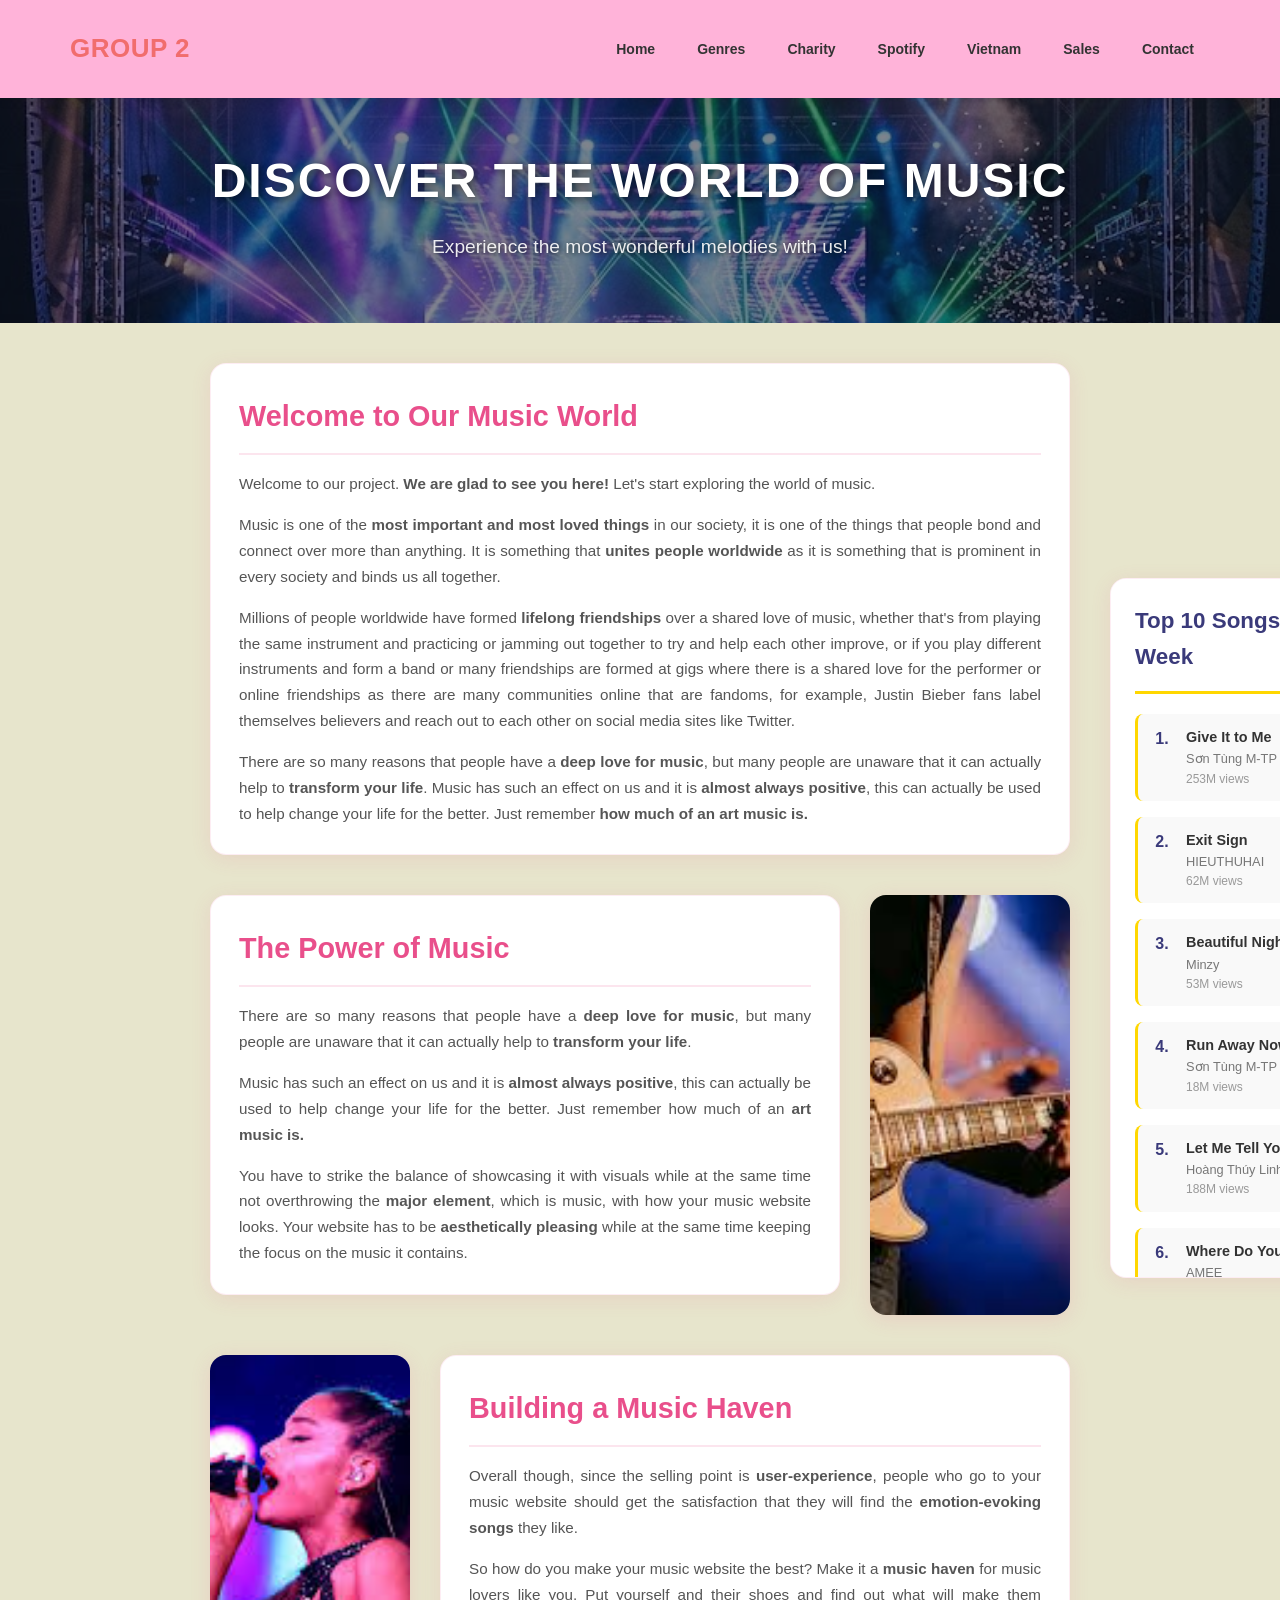
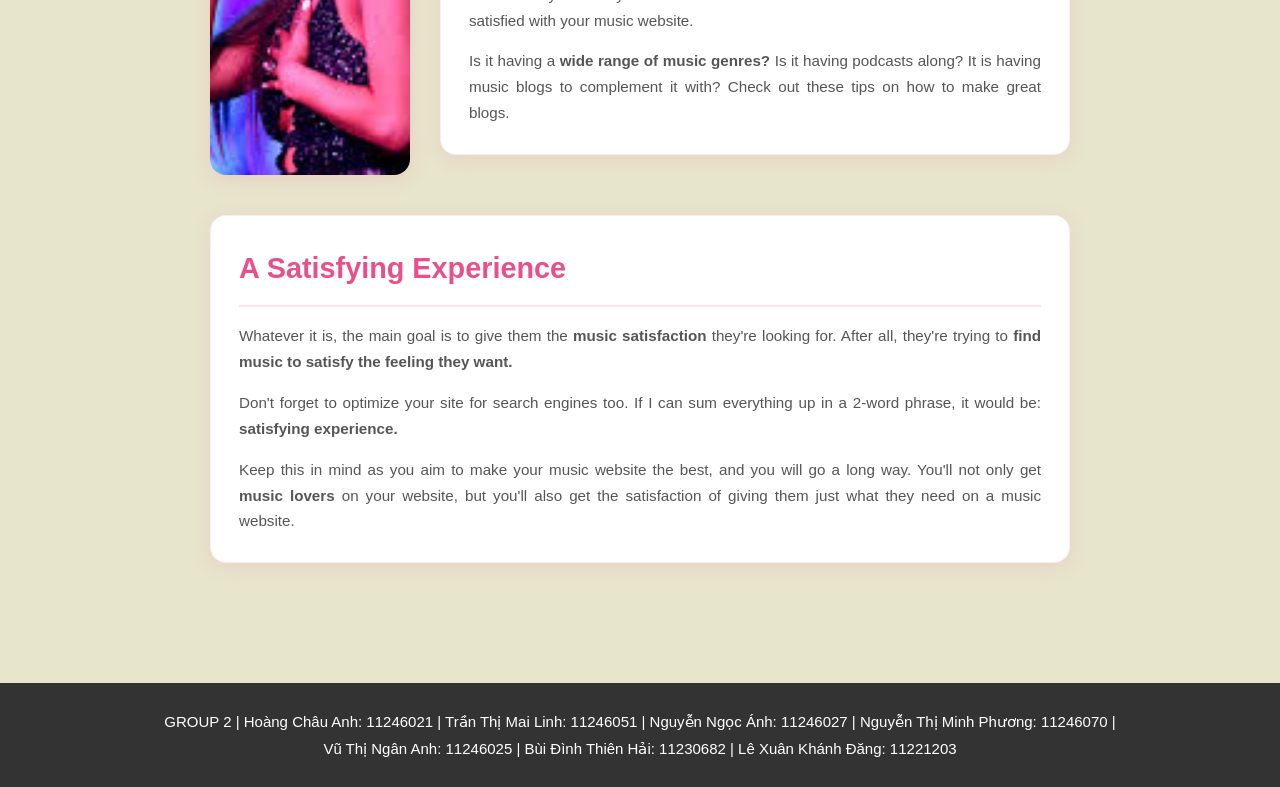
<file: index.html>
<!doctype html>
<html>
<head>
 
<title>Home</title>
<link rel="stylesheet" href="assets/css/style.css">
</head>

<body>
<header>
  <div class="header-container">
    <div class="logo">
      <h1 class="page-title">GROUP 2</h1>
    </div>
    <nav class="navbar">
      <ul>
        <li><a href="index.html">Home</a></li>
        <li><a href="pages/genres.html">Genres</a></li>
        <li><a href="pages/charityconcerts.html">Charity</a></li>
        <li><a href="pages/spotify.html">Spotify</a></li>
        <li class="dropdown">
          <a href="pages/vietnam.html">Vietnam</a>
          <ul class="dropdown-menu">
            <li><a href="pages/vietnamese/vpop.html">Vpop</a></li>
            <li><a href="pages/vietnamese/rock.html">Rock</a></li>
            <li><a href="pages/vietnamese/hiphop.html">Hiphop</a></li>
            <li><a href="pages/vietnamese/karaoke.html">Karaoke</a></li>
          </ul>
        </li>
        <li><a href="pages/sales.html">Sales</a></li>
        <li><a href="pages/contact.html">Contact</a></li>
      </ul>
    </nav>
  </div>
</header>

<main style="position: relative;">
  <!-- Hero Banner -->
  <div class="hero-banner">
    <div class="hero-content">
      <h2>DISCOVER THE WORLD OF MUSIC</h2>
      <p>Experience the most wonderful melodies with us!</p>
    </div>
  </div>

  <!-- Main Content Container -->
  <div class="home-container">
    <!-- Main Intro Box -->
    <div class="intro-box">
      <h2>Welcome to Our Music World</h2>
      <p>Welcome to our project. <strong>We are glad to see you here!</strong> Let's start exploring the world of music.</p>
      <p>Music is one of the <strong>most important and most loved things</strong> in our society, it is one of the things that people bond and connect over more than anything. It is something that <strong>unites people worldwide</strong> as it is something that is prominent in every society and binds us all together.</p>
      <p>Millions of people worldwide have formed <strong>lifelong friendships</strong> over a shared love of music, whether that's from playing the same instrument and practicing or jamming out together to try and help each other improve, or if you play different instruments and form a band or many friendships are formed at gigs where there is a shared love for the performer or online friendships as there are many communities online that are fandoms, for example, Justin Bieber fans label themselves believers and reach out to each other on social media sites like Twitter.</p>
      <p>There are so many reasons that people have a <strong>deep love for music</strong>, but many people are unaware that it can actually help to <strong>transform your life</strong>. Music has such an effect on us and it is <strong>almost always positive</strong>, this can actually be used to help change your life for the better. Just remember <strong>how much of an art music is.</strong></p>
    </div>
  </div>

  <!-- Top 10 Songs Sidebar -->
  <aside class="songs-sidebar">
    <div class="songs-section">
      <h3>Top 10 Songs This Week</h3>
      <div class="songs-list">
        <div class="song-item">
          <span class="song-rank">1.</span>
          <div class="song-info">
            <div class="song-title">Give It to Me</div>
            <div class="song-artist">Sơn Tùng M-TP</div>
            <div class="song-views">253M views</div>
          </div>
        </div>
        <div class="song-item">
          <span class="song-rank">2.</span>
          <div class="song-info">
            <div class="song-title">Exit Sign</div>
            <div class="song-artist">HIEUTHUHAI</div>
            <div class="song-views">62M views</div>
          </div>
        </div>
        <div class="song-item">
          <span class="song-rank">3.</span>
          <div class="song-info">
            <div class="song-title">Beautiful Nights</div>
            <div class="song-artist">Minzy</div>
            <div class="song-views">53M views</div>
          </div>
        </div>
        <div class="song-item">
          <span class="song-rank">4.</span>
          <div class="song-info">
            <div class="song-title">Run Away Now</div>
            <div class="song-artist">Sơn Tùng M-TP</div>
            <div class="song-views">18M views</div>
          </div>
        </div>
        <div class="song-item">
          <span class="song-rank">5.</span>
          <div class="song-info">
            <div class="song-title">Let Me Tell You Something</div>
            <div class="song-artist">Hoàng Thúy Linh</div>
            <div class="song-views">188M views</div>
          </div>
        </div>
        <div class="song-item">
          <span class="song-rank">6.</span>
          <div class="song-info">
            <div class="song-title">Where Do You Live</div>
            <div class="song-artist">AMEE</div>
            <div class="song-views">140M views</div>
          </div>
        </div>
        <div class="song-item">
          <span class="song-rank">7.</span>
          <div class="song-info">
            <div class="song-title">Hide and Seek</div>
            <div class="song-artist">Đen Vâu</div>
            <div class="song-views">73M views</div>
          </div>
        </div>
        <div class="song-item">
          <span class="song-rank">8.</span>
          <div class="song-info">
            <div class="song-title">Standing Here, My Heart Hurts</div>
            <div class="song-artist">Sơn Tùng M-TP</div>
            <div class="song-views">13M views</div>
          </div>
        </div>
        <div class="song-item">
          <span class="song-rank">9.</span>
          <div class="song-info">
            <div class="song-title">Love Tastes Like Coffee</div>
            <div class="song-artist">Ngot</div>
            <div class="song-views">54M views</div>
          </div>
        </div>
        <div class="song-item">
          <span class="song-rank">10.</span>
          <div class="song-info">
            <div class="song-title">Quietly by Your Side</div>
            <div class="song-artist">Sơn Tùng M-TP</div>
            <div class="song-views">155M views</div>
          </div>
        </div>
      </div>
    </div>
  </aside>

  <!-- Content Sections -->
  <div class="home-container">
    <div class="content-section">
      <div class="intro-box">
        <h2>The Power of Music</h2>
        <p>There are so many reasons that people have a <strong>deep love for music</strong>, but many people are unaware that it can actually help to <strong>transform your life</strong>.</p>
        <p>Music has such an effect on us and it is <strong>almost always positive</strong>, this can actually be used to help change your life for the better. Just remember how much of an <strong>art music is.</strong></p>
        <p>You have to strike the balance of showcasing it with visuals while at the same time not overthrowing the <strong>major element</strong>, which is music, with how your music website looks. Your website has to be <strong>aesthetically pleasing</strong> while at the same time keeping the focus on the music it contains.</p>
      </div>
      <img src="../assets/images/rock music.jpg" alt="The Power of Music" class="content-image">
    </div>

    <div class="content-section">
      <img src="../assets/images/pop music.jpg" alt="Building a Music Haven" class="content-image">
      <div class="intro-box">
        <h2>Building a Music Haven</h2>
        <p>Overall though, since the selling point is <strong>user-experience</strong>, people who go to your music website should get the satisfaction that they will find the <strong>emotion-evoking songs</strong> they like.</p>
        <p>So how do you make your music website the best? Make it a <strong>music haven</strong> for music lovers like you. Put yourself and their shoes and find out what will make them satisfied with your music website.</p>
        <p>Is it having a <strong>wide range of music genres?</strong> Is it having podcasts along? It is having music blogs to complement it with? Check out these tips on how to make great blogs.</p>
      </div>
    </div>

    <div class="intro-box">
      <h2>A Satisfying Experience</h2>
      <p>Whatever it is, the main goal is to give them the <strong>music satisfaction</strong> they're looking for. After all, they're trying to <strong>find music to satisfy the feeling they want.</strong></p>
      <p>Don't forget to optimize your site for search engines too. If I can sum everything up in a 2-word phrase, it would be: <strong>satisfying experience.</strong></p>
      <p>Keep this in mind as you aim to make your music website the best, and you will go a long way. You'll not only get <strong>music lovers</strong> on your website, but you'll also get the satisfaction of giving them just what they need on a music website.</p>
    </div>
  </div>
</main>

<footer>
    <p>GROUP 2 | Hoàng Châu Anh: 11246021 | Trần Thị Mai Linh: 11246051 | Nguyễn Ngọc Ánh: 11246027 | Nguyễn Thị Minh Phương: 11246070 | <br> Vũ Thị Ngân Anh: 11246025 | Bùi Đình Thiên Hải: 11230682 | Lê Xuân Khánh Đăng: 11221203</p>
</footer>

</body>
</html>
</file>
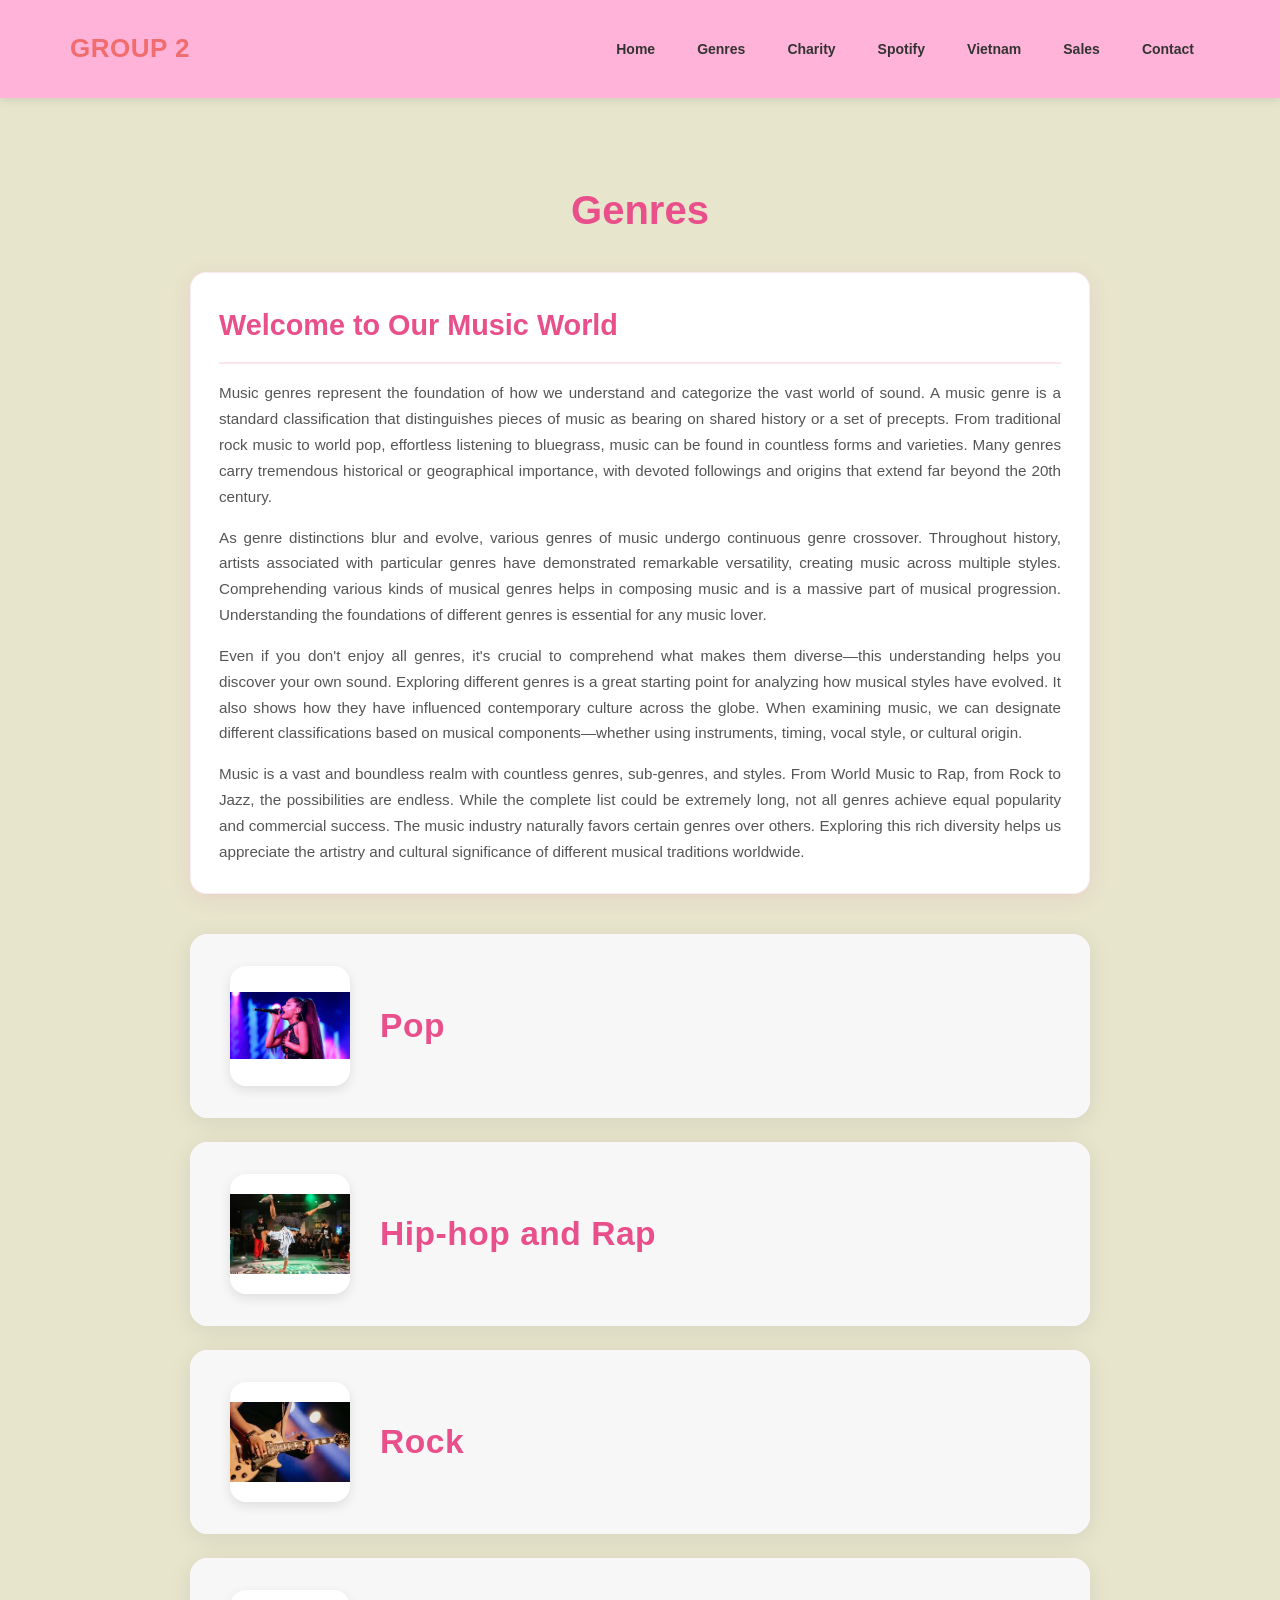
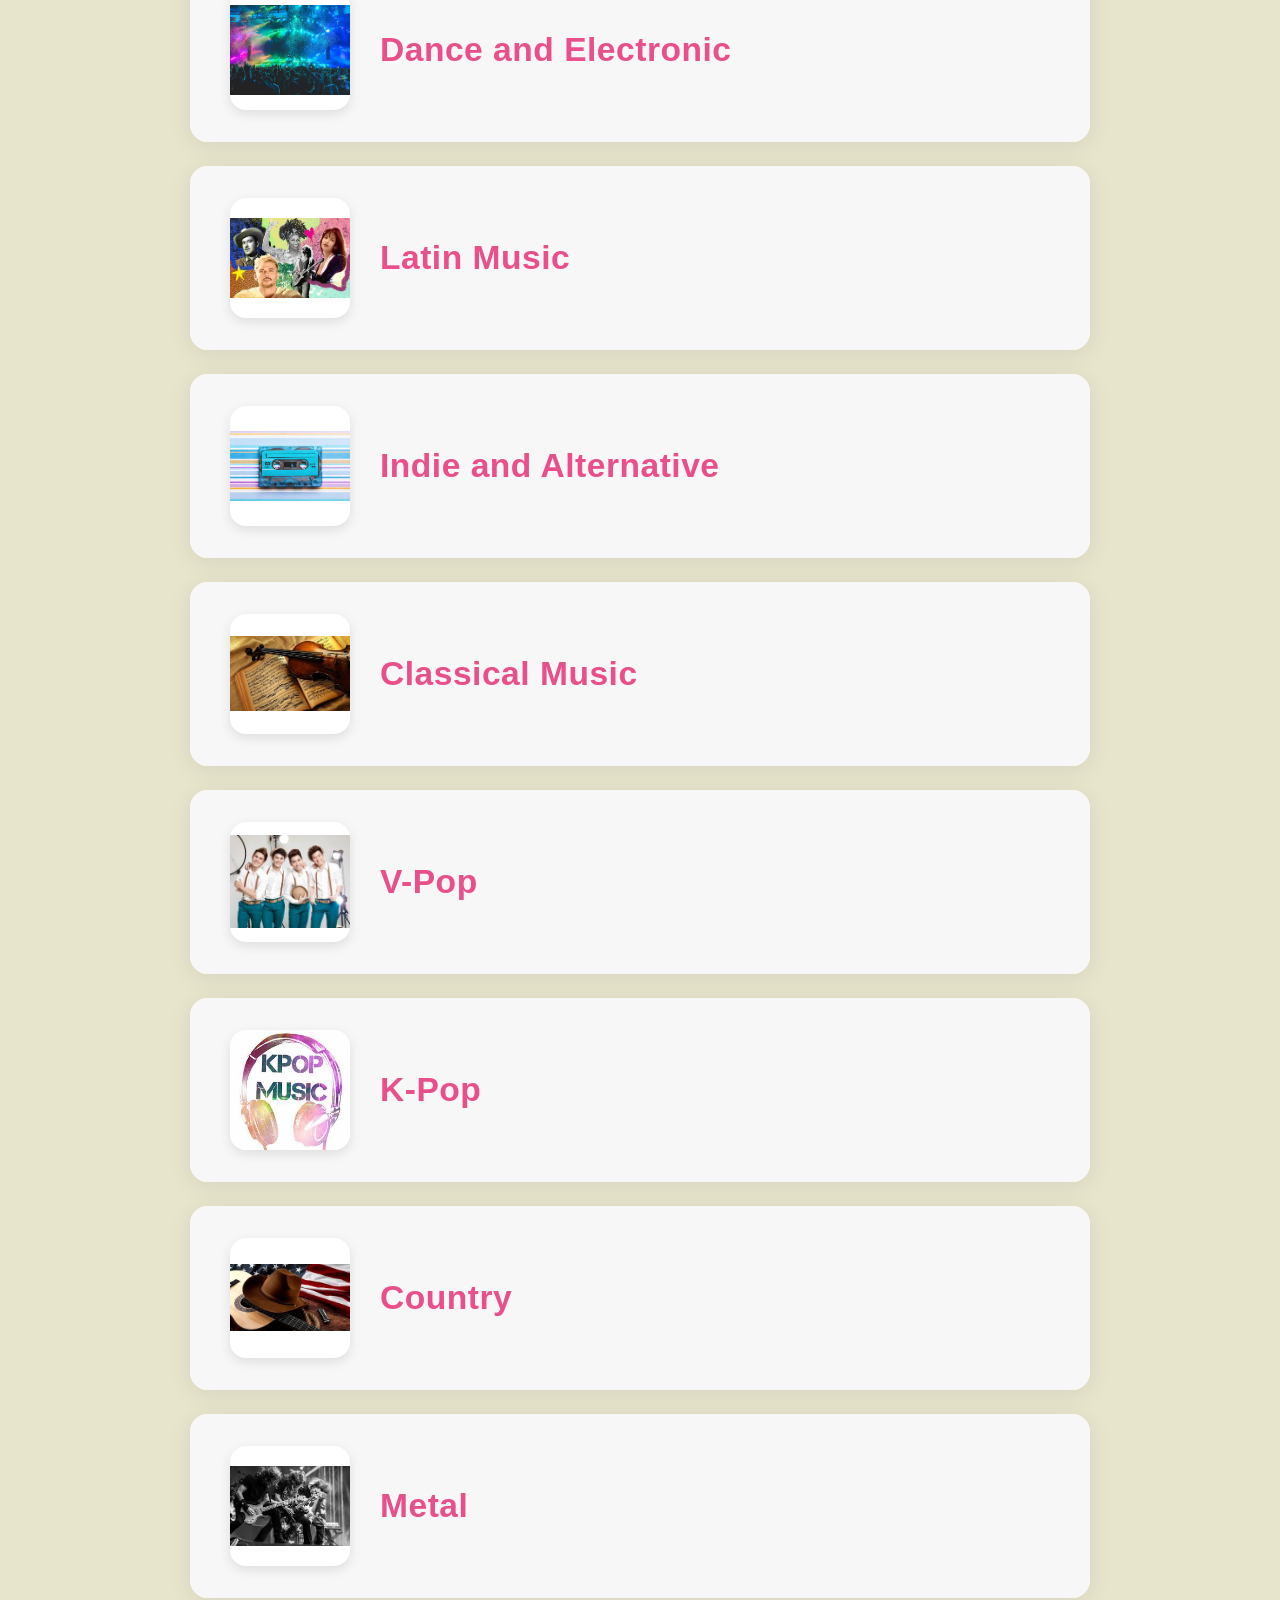
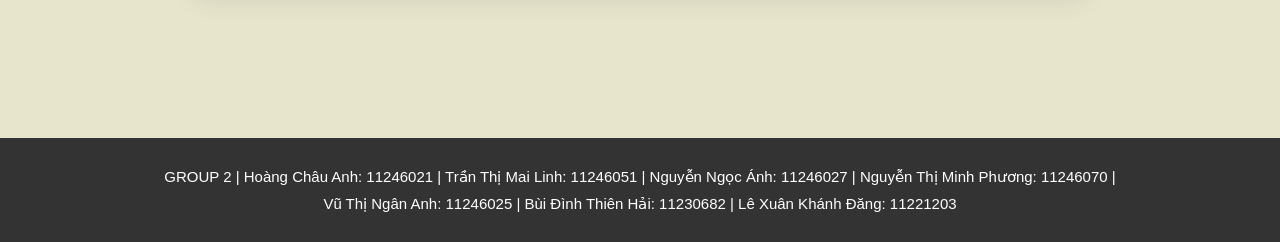
<file: pages/genres.html>
<!doctype html>
<html>
<head>
<title>Genres</title>
<link rel="stylesheet" href="../assets/css/style.css">
</head>

<body>
<header>
  <div class="header-container">
    <div class="logo">
      <h1 class="page-title">GROUP 2</h1>
    </div>
    <nav class="navbar">
      <ul>
        <li><a href="../index.html">Home</a></li>
        <li><a href="genres.html">Genres</a></li>
        <li><a href="charityconcerts.html">Charity</a></li>
        <li><a href="spotify.html">Spotify</a></li>
        <li class="dropdown">
          <a href="vietnam.html">Vietnam</a>
          <ul class="dropdown-menu">
            <li><a href="vietnamese/vpop.html">Vpop</a></li>
            <li><a href="vietnamese/rock.html">Rock</a></li>
            <li><a href="vietnamese/hiphop.html">Hiphop</a></li>
            <li><a href="vietnamese/karaoke.html">Karaoke</a></li>
          </ul>
        </li>
        <li><a href="sales.html">Sales</a></li>
        <li><a href="contact.html">Contact</a></li>
      </ul>
    </nav>
  </div>
</header>


<main>
<h1 class="page-heading">Genres</h1>
<div class="intro-box">
<h2>Welcome to Our Music World</h2>
<p>Music genres represent the foundation of how we understand and categorize the vast world of sound. A music genre is a standard classification that distinguishes pieces of music as bearing on shared history or a set of precepts. From traditional rock music to world pop, effortless listening to bluegrass, music can be found in countless forms and varieties. Many genres carry tremendous historical or geographical importance, with devoted followings and origins that extend far beyond the 20th century.</p>
<p>As genre distinctions blur and evolve, various genres of music undergo continuous genre crossover. Throughout history, artists associated with particular genres have demonstrated remarkable versatility, creating music across multiple styles. Comprehending various kinds of musical genres helps in composing music and is a massive part of musical progression. Understanding the foundations of different genres is essential for any music lover.</p>
<p>Even if you don't enjoy all genres, it's crucial to comprehend what makes them diverse—this understanding helps you discover your own sound. Exploring different genres is a great starting point for analyzing how musical styles have evolved. It also shows how they have influenced contemporary culture across the globe. When examining music, we can designate different classifications based on musical components—whether using instruments, timing, vocal style, or cultural origin.</p>
<p>Music is a vast and boundless realm with countless genres, sub-genres, and styles. From World Music to Rap, from Rock to Jazz, the possibilities are endless. While the complete list could be extremely long, not all genres achieve equal popularity and commercial success. The music industry naturally favors certain genres over others. Exploring this rich diversity helps us appreciate the artistry and cultural significance of different musical traditions worldwide.</p>
</div>
<div class="genres-accordion">
  <!-- 1. Pop -->
  <div class="genre-box">
    <div class="genre-header">
      <img src="../assets/images/pop music.jpg" alt="Pop Icon" class="genre-icon">
      <span class="genre-title">Pop</span>
    </div>
    <div class="genre-content">
      <p>As the label itself indicates, pop music is surely the most popular genre in the music market. It is a bit tricky, however, to clearly define what pop music is, as it has evolved so much through time.</p>
      <p>We could say that any genre gaining massive popularity becomes pop music. As an example, The Beatles were pop, although, from a genre point of view, they produced mainly soft rock tracks. Throughout the Eighties, pop music evolved towards more electronic sounds, with artists and songs bridging the gap between the classic rock form (deriving from the Blues) and modern approaches to music that led us directly to the digital era.<br>Nowadays, pop music takes much of its sounds and musical language from the world of hip-hop, with its sub-genres of trap and rap being extremely popular. Electronic and dance elements are still very present in the mainstream, with other influences, such as Latin sounds, often joining in to create a diverse and eclectic approach.</p>
    </div>
  </div>
  <!-- 2. Hip-hop and Rap -->
  <div class="genre-box">
    <div class="genre-header">
      <img src="../assets/images/hip hop.jpg" alt="Hip-hop Icon" class="genre-icon">
      <span class="genre-title">Hip-hop and Rap</span>
    </div>
    <div class="genre-content">
      <p>These two genres, originating in the Eighties but with some ancient roots planted in the Blues and the Gospel too, presented an incredible evolution that made them a sort of standard for the mainstream.<br>The encounter between spoken words and electronic sounds made music doable without the traditional tools, like a good singing voice or the ability to play an instrument. Through sharp rhymes and rough sounds, the first rappers narrated the harshness of life in the ghetto, while right now, their descendants are experiencing some great success.<br>Many hip-hop sub-genres, such as rap and trap, are now filling the charts and influencing many other popular genres. The trends evolve at a very rapid pace, thanks to social media and the internet.</p>
    </div>
  </div>
  <!-- 3. Rock -->
  <div class="genre-box">
    <div class="genre-header">
      <img src="../assets/images/rock music.jpg" alt="Rock Icon" class="genre-icon">
      <span class="genre-title">Rock</span>
    </div>
    <div class="genre-content"><p>We could probably write a whole encyclopedia about rock music and its numerous sub-genres. For the sake of this article, let's just stick to the basics.<br>Rock evolved directly from the Blues, and it became popular in the Fifties, first in the United States and then in Great Britain. From London, it slowly but steadily spread all over Europe, where it became the perfect soundtrack to the ideological turmoil of the Sixties.<br>From the rough and bluesy rock n' roll, the genre evolved into more complex styles, such as progressive rock. On the other side of the spectrum, it regained its simple and raspy approach towards the end of the Seventies, with the Punk movement.<br>In recent years, Rock music is not as popular as it used to be. With other genres innovating and taking over the electronic and the digital tools available, rock n'roll has lost its rebellious input, losing spot after spot in the charts.<br>Over time, however, Rock became popular all over the world, especially in the States and in Europe, a bit like the two genres analyzed in the previous paragraphs.</p>
    </div>
  </div>
  <!-- 4. Dance and Electronic -->
  <div class="genre-box">
    <div class="genre-header">
      <img src="../assets/images/electronic music.jpg" alt="Electronic Icon" class="genre-icon">
      <span class="genre-title">Dance and Electronic</span>
    </div>
    <div class="genre-content">
      <p>The rise of computers and digital technology allowed producers to explore new ways to make music. We no longer need a musical instrument to write or produce a song. We just need a computer.<br>This is how electronic music rose to fame throughout the Eighties and the Nineties, with some precedents in the Seventies, when orchestras, however, were still very popular in dance halls.</p>
    </div>
  </div>
  <!-- 5. Latin Music -->
  <div class="genre-box">
    <div class="genre-header">
      <img src="../assets/images/latin music.jpg" alt="Latin Icon" class="genre-icon">
      <span class="genre-title">Latin Music</span>
    </div>
    <div class="genre-content">
      <p>While Latin music was considered a niche genre up until the Seventies, it gained more and more popularity throughout the last forty years, especially because of Latin summery hits filling the charts all over the world.<br>The realm of Latin music is wide, as it spans from the modern Reggaeton to more traditional Samba or other classic dance styles.<br>Overall, this genre became so popular that many elements of it, especially from a rhythmical point of view, are now a recurrent part of many mainstream productions we could consider Pop.</p>
    </div>
  </div>
  <!-- 6. Indie and Alternative -->
  <div class="genre-box">
    <div class="genre-header">
      <img src="../assets/images/indie music.jpg" alt="Indie Icon" class="genre-icon">
      <span class="genre-title">Indie and Alternative</span>
    </div>
    <div class="genre-content">
      <p>The label Indie has evolved a lot throughout the last three decades. Once indicating the D.I.Y. bands deriving directly from the Punk wave, it now applies to glamorous singers and songwriters or bands who are very far from the D.I.Y. approach of their predecessors.<br>Nevertheless, Alternative Rock is still a reality, especially in the underground scene.<br>While it has never been a chart-filling genre, Alternative Rock and Indie bands rose to fame throughout the Nineties, becoming another great option for anyone who didn't relate to the glamour of mainstream music.<br>Many popular rock sub-genres, such as Grunge, belong to this wide category.</p>
    </div>
  </div>
  <!-- 7. Classical Music -->
  <div class="genre-box">
    <div class="genre-header">
      <img src="../assets/images/classical music.jpg" alt="Classical Icon" class="genre-icon">
      <span class="genre-title">Classical Music</span>
    </div>
    <div class="genre-content">
      <p>There's no doubt: classical music is still a huge part of our culture. While orchestras may not sound so mainstream, people all over the world and of any age still listen to symphonies, operas, and concertos.<br>While the older compositions seem to be also the most popular ones, many young composers tirelessly work to contribute to the creation of the classical musical forms we all enjoy and admire.</p>
    </div>
  </div>
  <!-- 8. V-Pop -->
  <div class="genre-box">
    <div class="genre-header">
      <img src="../assets/images/vpop music.jpg" alt="V-Pop Icon" class="genre-icon">
      <span class="genre-title">V-Pop</span>
    </div>
    <div class="genre-content">
      <p>V-pop, an abbreviation for Vietnamese popular music, is a music genre covering Vietnamese pop music from the 1990s to the present day.<br>Cultural origins: Inspired by Pop music in North Vietnam (1980s–present) at Hanoi and Haiphong, South Vietnam (1950s-1970s) at Saigon<br>Stylistic origins: Traditional Vietnamese; Rhythm and Blues; Hip hop; EDM; Rock music; Pop music; Ballad music<br>Typical instruments: Vocals; drum kit; drum machine; flute; Đàn tranh; guitar; bass; keyboards; violin; saxophone; percussion</p>
    </div>
  </div>
  <!-- 9. K-Pop -->
  <div class="genre-box">
    <div class="genre-header">
      <img src="../assets/images/kpop music.jpg" alt="K-Pop Icon" class="genre-icon">
      <span class="genre-title">K-Pop</span>
    </div>
    <div class="genre-content">
      <p>Once available only in Korea, K-Pop is now extremely popular in the United States and in some European countries too.<br>K-Pop is the term used to label a pop sub-genre, sung in the Korean language, and portrayed as fun, glamorous vivid, teen-oriented, and very colorful.<br>K-Pop stars are among the most followed and venerated on social media.</p>
    </div>
  </div>
  <!-- 10. Country -->
  <div class="genre-box">
    <div class="genre-header">
      <img src="../assets/images/country music.jpg" alt="Country Icon" class="genre-icon">
      <span class="genre-title">Country</span>
    </div>
    <div class="genre-content">
      <p>Loved by Americans and also praised in Europe, this genre keeps evolving through time, adding elements of more popular styles to its repertoire but strongly keeping its identity.<br>Acoustic guitars, banjos, beautiful voices are still a huge part of the game, although many Country artists now add flavors taken from the rock and the pop worlds too.</p>
    </div>
  </div>
  <!-- 11. Metal -->
  <div class="genre-box">
    <div class="genre-header">
      <img src="../assets/images/metal music.jpg" alt="Metal Icon" class="genre-icon">
      <span class="genre-title">Metal</span>
    </div>
    <div class="genre-content">
      <p>Last but not least, Metal is a Rock sub-genre that gained so much popularity it basically detached from it.<br>With loud distorted guitars, fast drum fills, often accompanying scary or creepy images, Metal became the perfect genre for anyone who wanted to rebel against conformism and taste something truly different.<br>Like many other genres, it recently evolved towards more electronic sounds, often resulting in interesting sub-genres mixing rock and hardcore electronic approaches.</p>
    </div>
  </div>
</div>
</main>


<footer>
    <p>GROUP 2 | Hoàng Châu Anh: 11246021 | Trần Thị Mai Linh: 11246051 | Nguyễn Ngọc Ánh: 11246027 | Nguyễn Thị Minh Phương: 11246070 | <br> Vũ Thị Ngân Anh: 11246025 | Bùi Đình Thiên Hải: 11230682 | Lê Xuân Khánh Đăng: 11221203</p>
</footer>

<script src="../assets/js/genres.js"></script>
</body>
</html>
</file>
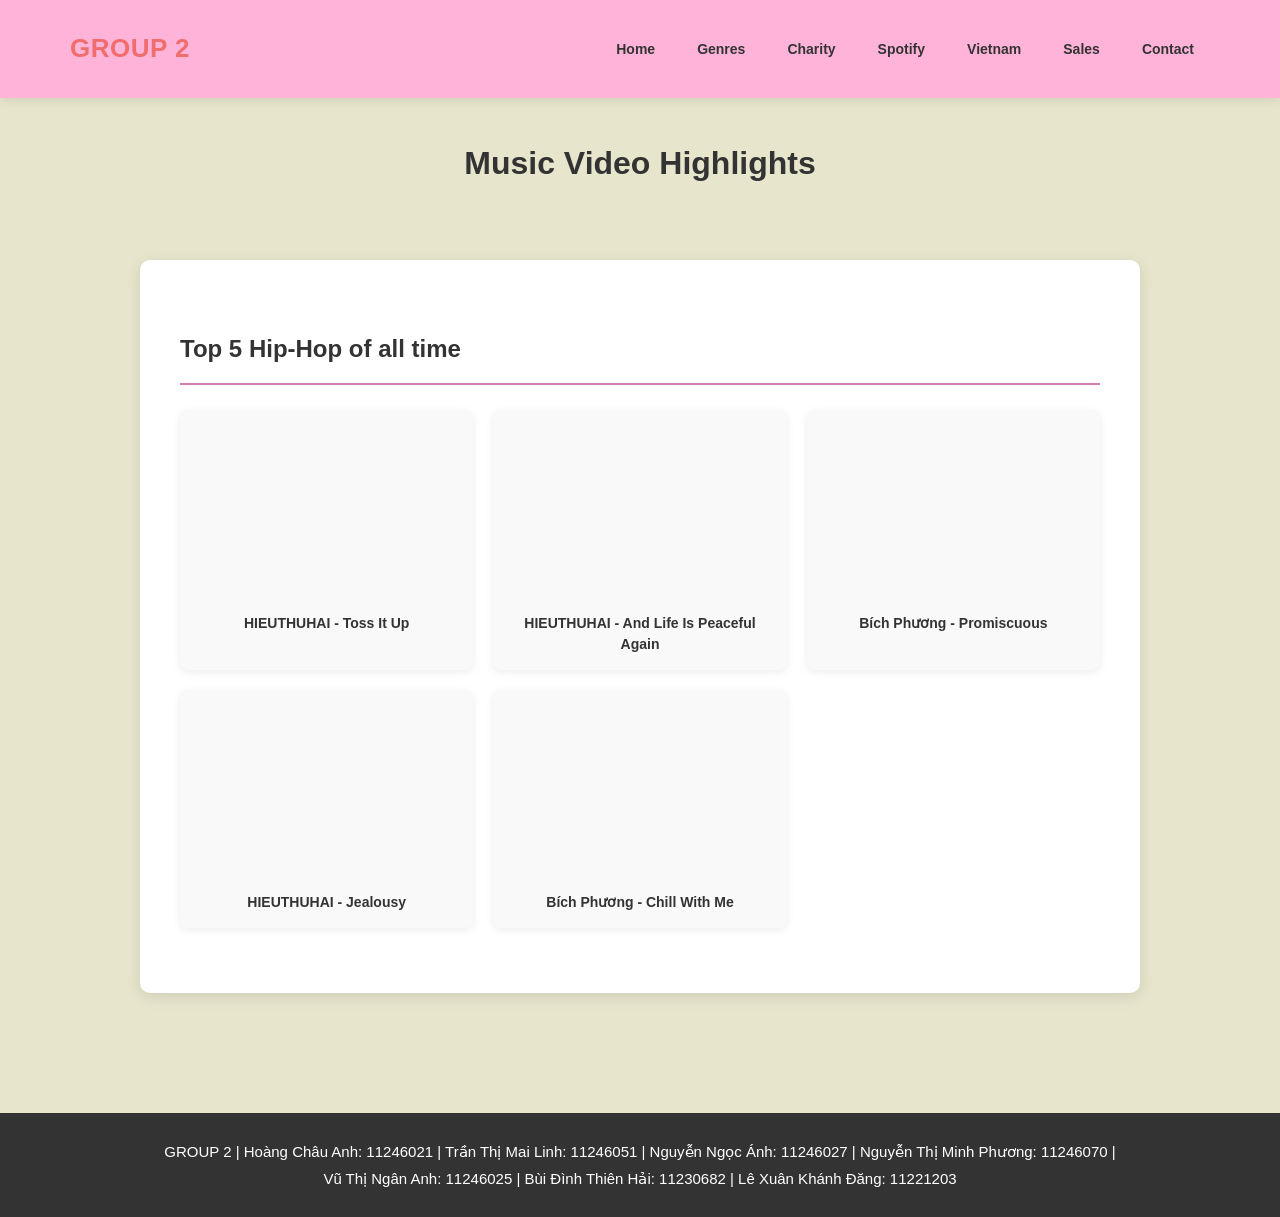
<file: pages/vietnamese/hiphop.html>
<!doctype html>
<html>
<head>
<meta charset="utf-8">
<title>Vietnamese Hip-Hop</title>
<link rel="stylesheet" href="../../assets/css/style.css">
</head>

<body>
<header>
  <div class="header-container">
    <div class="logo">
      <h1 class="page-title">GROUP 2</h1>
    </div>
    <nav class="navbar">
      <ul>
        <li><a href="../../index.html">Home</a></li>
        <li><a href="../genres.html">Genres</a></li>
        <li><a href="../charityconcerts.html">Charity</a></li>
        <li><a href="../spotify.html">Spotify</a></li>
        <li class="dropdown">
          <a href="../vietnam.html">Vietnam</a>
          <ul class="dropdown-menu">
            <li><a href="vpop.html">Vpop</a></li>
            <li><a href="rock.html">Rock</a></li>
            <li><a href="hiphop.html">Hiphop</a></li>
            <li><a href="karaoke.html">Karaoke</a></li>
          </ul>
        </li>
        <li><a href="../sales.html">Sales</a></li>
        <li><a href="../contact.html">Contact</a></li>
      </ul>
    </nav>
  </div>
</header>

<main>

<div class="highlights-header">
  <h2 class="highlights-title">Music Video Highlights</h2>
</div>

<div class="highlights-section">
  <h3 class="category-title">Top 5 Hip-Hop of all time</h3>
  
  <div class="video-grid">
    <div class="video-card">
      <iframe src="https://www.youtube.com/embed/sJt_i0hOugA" allowfullscreen></iframe>
      <div class="video-card-title">HIEUTHUHAI - Toss It Up</div>
    </div>
    
    <div class="video-card">
      <iframe src="https://www.youtube.com/embed/i0nd3NPJ4MI" allowfullscreen></iframe>
      <div class="video-card-title">HIEUTHUHAI - And Life Is Peaceful Again</div>
    </div>
    
    <div class="video-card">
      <iframe src="https://www.youtube.com/embed/RurxOHMxxPM" allowfullscreen></iframe>
      <div class="video-card-title">Bích Phương - Promiscuous</div>
    </div>
    
    <div class="video-card">
      <iframe src="https://www.youtube.com/embed/zaYS8tiD0Og" allowfullscreen></iframe>
      <div class="video-card-title">HIEUTHUHAI - Jealousy</div>
    </div>
    
    <div class="video-card">
      <iframe src="https://www.youtube.com/embed/gVlYxmdbYqM" allowfullscreen></iframe>
      <div class="video-card-title">Bích Phương - Chill With Me</div>
    </div>
  </div>
</div>

</main>

<footer>
    <p>GROUP 2 | Hoàng Châu Anh: 11246021 | Trần Thị Mai Linh: 11246051 | Nguyễn Ngọc Ánh: 11246027 | Nguyễn Thị Minh Phương: 11246070 | <br> Vũ Thị Ngân Anh: 11246025 | Bùi Đình Thiên Hải: 11230682 | Lê Xuân Khánh Đăng: 11221203</p>
</footer>

</body>
</html>
</ul>

</body>
</html>
</file>
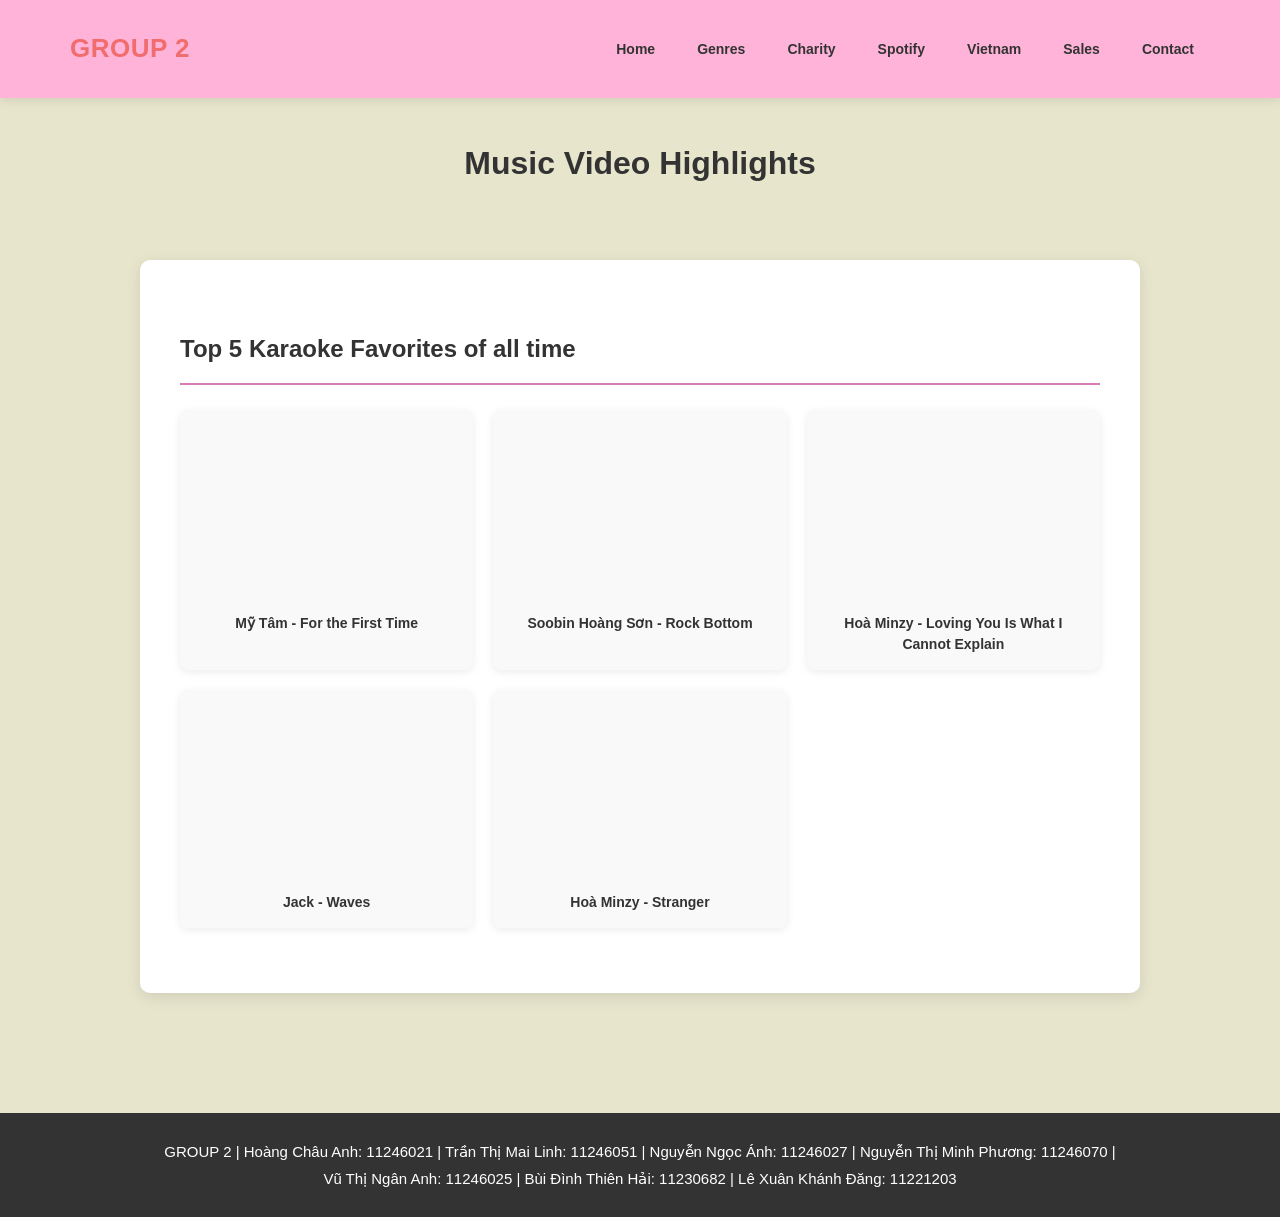
<file: pages/vietnamese/karaoke.html>
<!doctype html>
<html>
<head>
<meta charset="utf-8">
<title>Vietnamese Karaoke Culture</title>
<link rel="stylesheet" href="../../assets/css/style.css">
</head>

<body>
<header>
  <div class="header-container">
    <div class="logo">
      <h1 class="page-title">GROUP 2</h1>
    </div>
    <nav class="navbar">
      <ul>
        <li><a href="../../index.html">Home</a></li>
        <li><a href="../genres.html">Genres</a></li>
        <li><a href="../charityconcerts.html">Charity</a></li>
        <li><a href="../spotify.html">Spotify</a></li>
        <li class="dropdown">
          <a href="../vietnam.html">Vietnam</a>
          <ul class="dropdown-menu">
            <li><a href="vpop.html">Vpop</a></li>
            <li><a href="rock.html">Rock</a></li>
            <li><a href="hiphop.html">Hiphop</a></li>
            <li><a href="karaoke.html">Karaoke</a></li>
          </ul>
        </li>
        <li><a href="../sales.html">Sales</a></li>
        <li><a href="../contact.html">Contact</a></li>
      </ul>
    </nav>
  </div>
</header>

<main>

<div class="highlights-header">
  <h2 class="highlights-title">Music Video Highlights</h2>
</div>

<div class="highlights-section">
  <h3 class="category-title">Top 5 Karaoke Favorites of all time</h3>
  
  <div class="video-grid">
    <div class="video-card">
      <iframe src="https://www.youtube.com/embed/W4P8gl4dnrg" allowfullscreen></iframe>
      <div class="video-card-title">Mỹ Tâm - For the First Time</div>
    </div>
    
    <div class="video-card">
      <iframe src="https://www.youtube.com/embed/wnSNyE2hVu4" allowfullscreen></iframe>
      <div class="video-card-title">Soobin Hoàng Sơn - Rock Bottom</div>
    </div>
    
    <div class="video-card">
      <iframe src="https://www.youtube.com/embed/yHikkFeIHNA" allowfullscreen></iframe>
      <div class="video-card-title">Hoà Minzy - Loving You Is What I Cannot Explain</div>
    </div>
    
    <div class="video-card">
      <iframe src="https://www.youtube.com/embed/vjZsxtlJ-_M" allowfullscreen></iframe>
      <div class="video-card-title">Jack - Waves</div>
    </div>
    
    <div class="video-card">
      <iframe src="https://www.youtube.com/embed/0yHtYPeK2Jg" allowfullscreen></iframe>
      <div class="video-card-title">Hoà Minzy - Stranger</div>
    </div>
  </div>
</div>

</main>

<footer>
    <p>GROUP 2 | Hoàng Châu Anh: 11246021 | Trần Thị Mai Linh: 11246051 | Nguyễn Ngọc Ánh: 11246027 | Nguyễn Thị Minh Phương: 11246070 | <br> Vũ Thị Ngân Anh: 11246025 | Bùi Đình Thiên Hải: 11230682 | Lê Xuân Khánh Đăng: 11221203</p>
</footer>

</body>
</html>

</body>
</html>
</file>
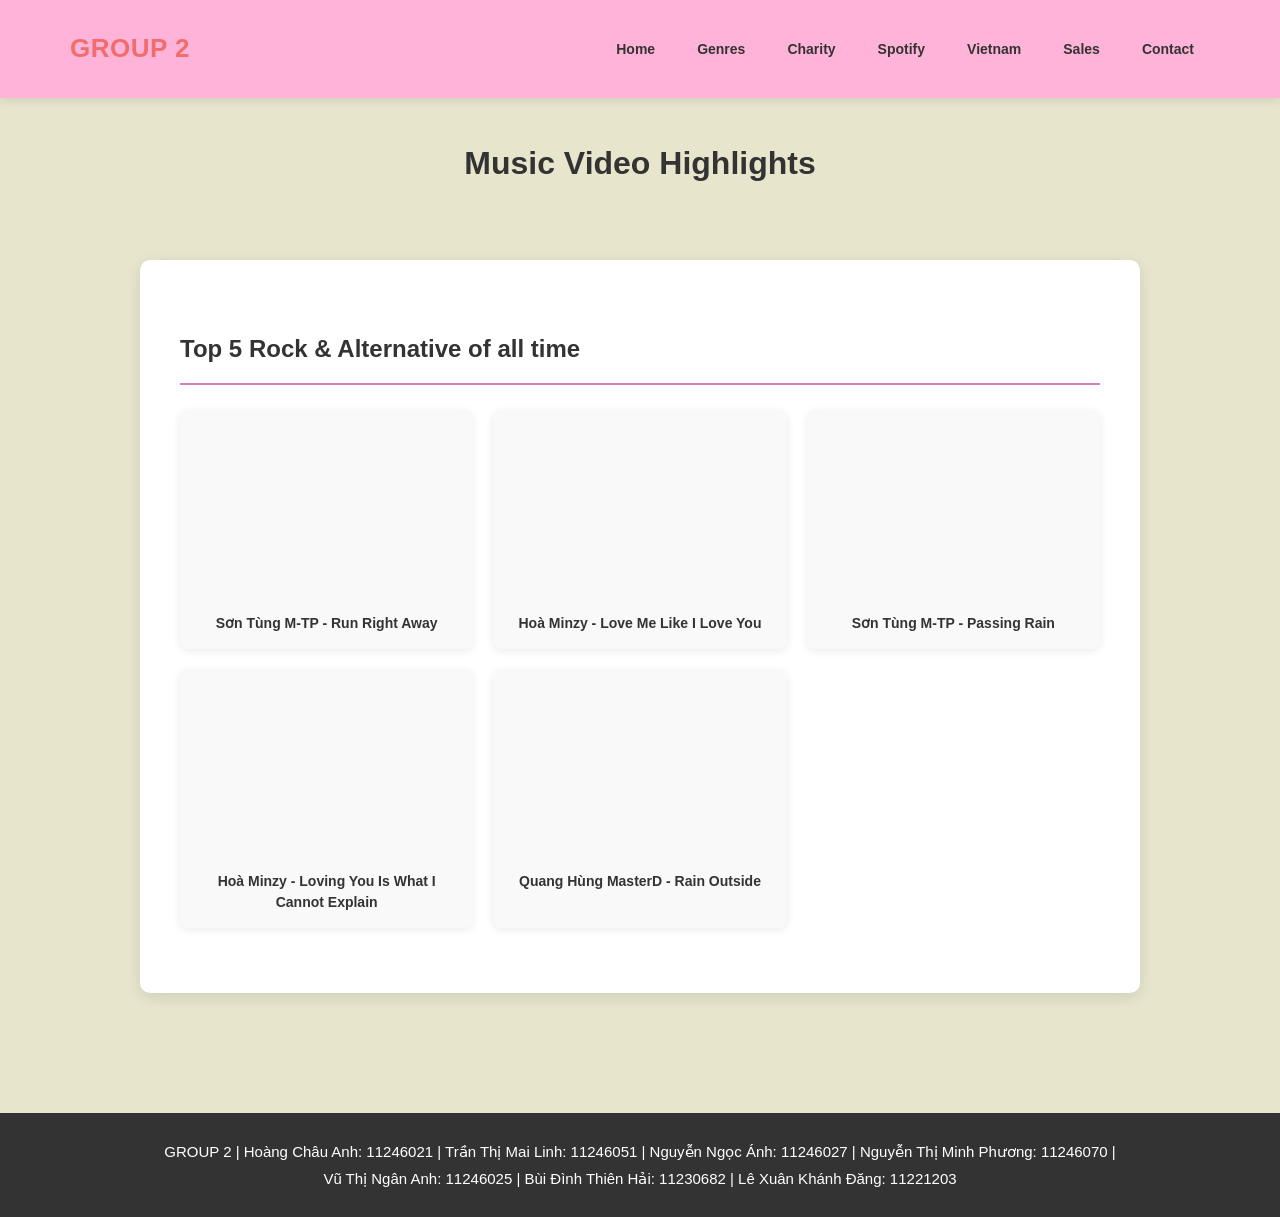
<file: pages/vietnamese/rock.html>
<!doctype html>
<html>
<head>
<meta charset="utf-8">
<title>Vietnamese Rock Music</title>
<link rel="stylesheet" href="../../assets/css/style.css">
</head>

<body>
<header>
  <div class="header-container">
    <div class="logo">
      <h1 class="page-title">GROUP 2</h1>
    </div>
    <nav class="navbar">
      <ul>
        <li><a href="../../index.html">Home</a></li>
        <li><a href="../genres.html">Genres</a></li>
        <li><a href="../charityconcerts.html">Charity</a></li>
        <li><a href="../spotify.html">Spotify</a></li>
        <li class="dropdown">
          <a href="../vietnam.html">Vietnam</a>
          <ul class="dropdown-menu">
            <li><a href="vpop.html">Vpop</a></li>
            <li><a href="rock.html">Rock</a></li>
            <li><a href="hiphop.html">Hiphop</a></li>
            <li><a href="karaoke.html">Karaoke</a></li>
          </ul>
        </li>
        <li><a href="../sales.html">Sales</a></li>
        <li><a href="../contact.html">Contact</a></li>
      </ul>
    </nav>
  </div>
</header>

<main>

<div class="highlights-header">
  <h2 class="highlights-title">Music Video Highlights</h2>

</div>

<div class="highlights-section">
  <h3 class="category-title">Top 5 Rock & Alternative of all time</h3>
  
  <div class="video-grid">
    <div class="video-card">
      <iframe src="https://www.youtube.com/embed/knW7-x7Y7RE" allowfullscreen></iframe>
      <div class="video-card-title">Sơn Tùng M-TP - Run Right Away</div>
    </div>
    
    <div class="video-card">
      <iframe src="https://www.youtube.com/embed/CL13X-8o4h0" allowfullscreen></iframe>
      <div class="video-card-title">Hoà Minzy - Love Me Like I Love You</div>
    </div>
    
    <div class="video-card">
      <iframe src="https://www.youtube.com/embed/abPmZCZZrFA" allowfullscreen></iframe>
      <div class="video-card-title">Sơn Tùng M-TP - Passing Rain</div>
    </div>
    
    <div class="video-card">
      <iframe src="https://www.youtube.com/embed/yHikkFeIHNA" allowfullscreen></iframe>
      <div class="video-card-title">Hoà Minzy - Loving You Is What I Cannot Explain</div>
    </div>
    
    <div class="video-card">
      <iframe src="https://www.youtube.com/embed/PCWY-Cy9aU0" allowfullscreen></iframe>
      <div class="video-card-title">Quang Hùng MasterD - Rain Outside</div>
    </div>
  </div>
</div>

</main>

<footer>
    <p>GROUP 2 | Hoàng Châu Anh: 11246021 | Trần Thị Mai Linh: 11246051 | Nguyễn Ngọc Ánh: 11246027 | Nguyễn Thị Minh Phương: 11246070 | <br> Vũ Thị Ngân Anh: 11246025 | Bùi Đình Thiên Hải: 11230682 | Lê Xuân Khánh Đăng: 11221203</p>
</footer>

</body>
</html>
</ul>

</body>
</html>
</file>
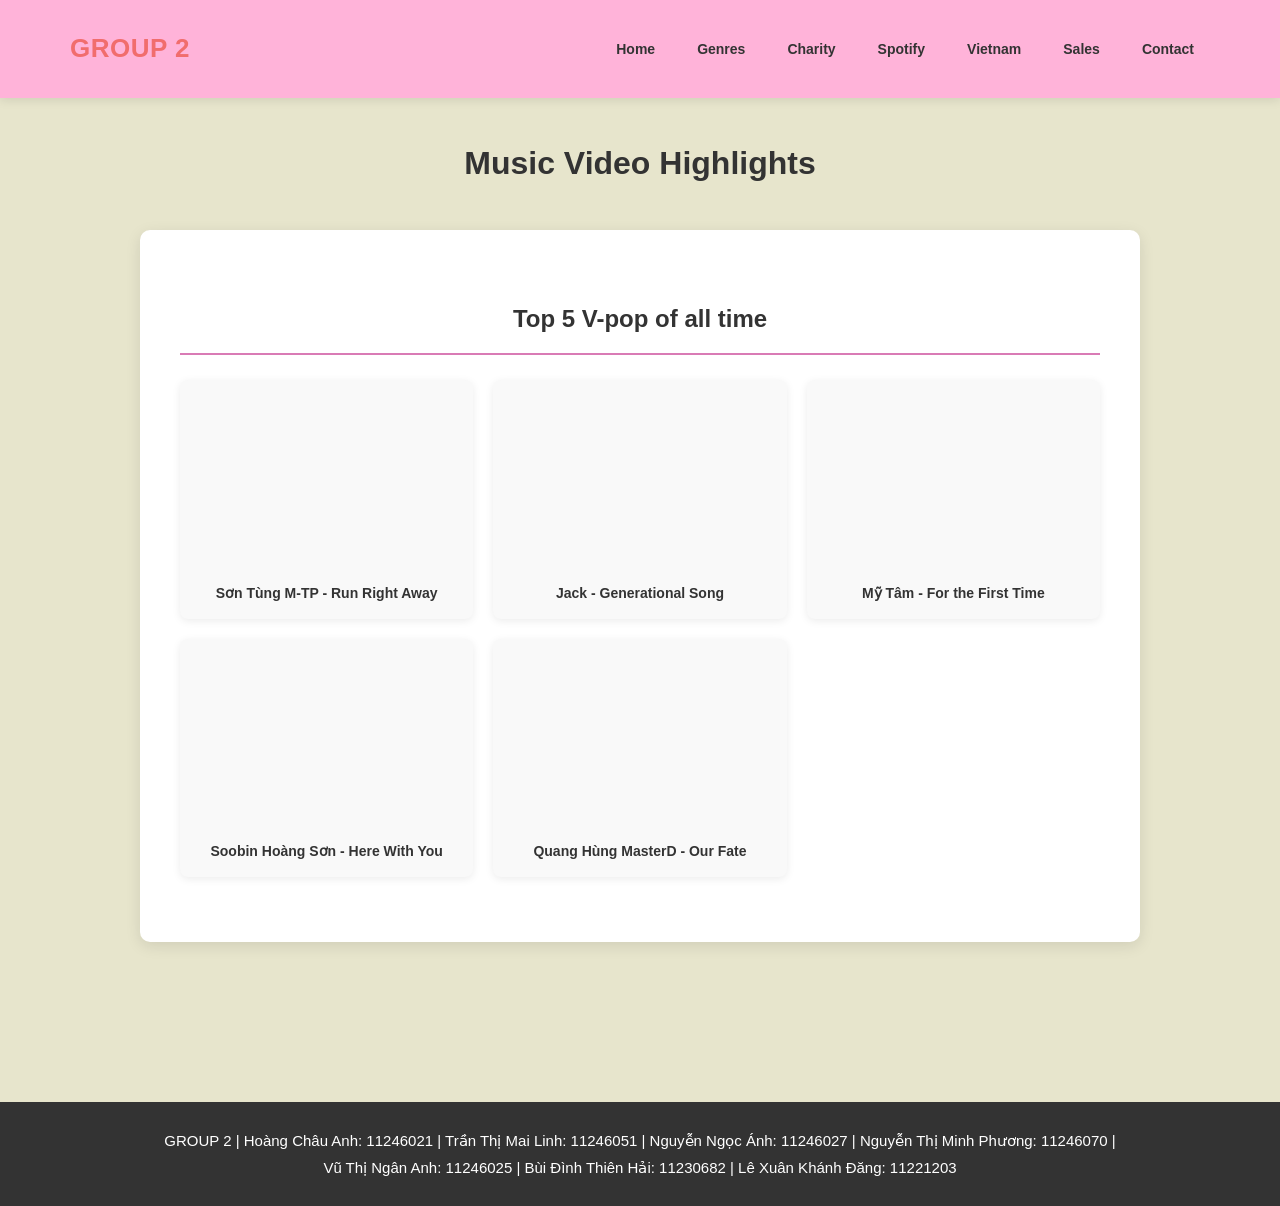
<file: pages/vietnamese/vpop.html>
<!doctype html>
<html>
<head>
<meta charset="utf-8">
<title>V-Pop</title>
<link rel="stylesheet" href="../../assets/css/style.css">
</head>

<body>
<header>
  <div class="header-container">
    <div class="logo">
      <h1 class="page-title">GROUP 2</h1>
    </div>
    <nav class="navbar">
      <ul>
        <li><a href="../../index.html">Home</a></li>
        <li><a href="../genres.html">Genres</a></li>
        <li><a href="../charityconcerts.html">Charity</a></li>
        <li><a href="../spotify.html">Spotify</a></li>
        <li class="dropdown">
          <a href="../vietnam.html">Vietnam</a>
          <ul class="dropdown-menu">
            <li><a href="vpop.html">Vpop</a></li>
            <li><a href="rock.html">Rock</a></li>
            <li><a href="hiphop.html">Hiphop</a></li>
            <li><a href="karaoke.html">Karaoke</a></li>
          </ul>
        </li>
        <li><a href="../sales.html">Sales</a></li>
        <li><a href="../contact.html">Contact</a></li>
      </ul>
    </nav>
  </div>
</header>

<main>

<div class="highlights-header">
  <h2 class="highlights-title">Music Video Highlights</h2>

<div class="highlights-section">
  <h3 class="category-title">Top 5 V-pop of all time</h3>
  
  <div class="video-grid">
    <div class="video-card">
      <iframe src="https://www.youtube.com/embed/knW7-x7Y7RE" allowfullscreen></iframe>
      <div class="video-card-title">Sơn Tùng M-TP - Run Right Away</div>
    </div>
    
    <div class="video-card">
      <iframe src="https://www.youtube.com/embed/Bhg-Gw953b0" allowfullscreen></iframe>
      <div class="video-card-title">Jack - Generational Song</div>
    </div>
    
    <div class="video-card">
      <iframe src="https://www.youtube.com/embed/W4P8gl4dnrg" allowfullscreen></iframe>
      <div class="video-card-title">Mỹ Tâm - For the First Time</div>
    </div>
    
    <div class="video-card">
      <iframe src="https://www.youtube.com/embed/XWhdbZ9-uGA" allowfullscreen></iframe>
      <div class="video-card-title">Soobin Hoàng Sơn - Here With You</div>
    </div>
    
    <div class="video-card">
      <iframe src="https://www.youtube.com/embed/7ig2lXjozdw" allowfullscreen></iframe>
      <div class="video-card-title">Quang Hùng MasterD - Our Fate</div>
    </div>
  </div>
</div>

</main>

<footer>
    <p>GROUP 2 | Hoàng Châu Anh: 11246021 | Trần Thị Mai Linh: 11246051 | Nguyễn Ngọc Ánh: 11246027 | Nguyễn Thị Minh Phương: 11246070 | <br> Vũ Thị Ngân Anh: 11246025 | Bùi Đình Thiên Hải: 11230682 | Lê Xuân Khánh Đăng: 11221203</p>
</footer>

</body>
</html>
</file>
<file: assets/css/style.css>
/* ===== Genres Accordion Styles ===== */
.genres-accordion {
    width: 100%;
    max-width: 900px;
    margin: 40px auto 60px auto;
    display: flex;
    flex-direction: column;
    gap: 24px;
}

.genre-box {
    background: #fff;
    border-radius: 18px;
    box-shadow: 0 4px 24px rgba(0,0,0,0.08);
    overflow: hidden;
    transition: box-shadow 0.3s;
    width: 100%;
}
.genre-box.active {
    box-shadow: 0 8px 32px rgba(0,0,0,0.16);
}

.genre-header {
    display: flex;
    align-items: center;
    gap: 30px;
    cursor: pointer;
    padding: 32px 40px;
    font-size: 2.1rem;
    font-weight: 700;
    background: #f7f7f7;
    user-select: none;
    transition: background 0.2s;
}
.genre-header:hover {
    background: #ffe0ef;
}
.genre-icon {
    width: 120px;
    height: 120px;
    object-fit: contain;
    border-radius: 16px;
    background: #fff;
    box-shadow: 0 4px 12px rgba(0,0,0,0.1);
    flex-shrink: 0;
}
.genre-title {
    flex: 1;
    color: #e94f8b;
    font-size: 2.1rem;
    font-weight: 700;
    letter-spacing: 0.5px;
}
.genre-content {
    padding: 0 36px 24px 36px;
    font-size: 1.15rem;
    color: #333;
    max-height: 0;
    overflow: hidden;
    opacity: 0;
    transition: max-height 0.5s cubic-bezier(0.4,0.2,0.2,1), opacity 0.4s ease;
    display: none;
}
.genre-box.active .genre-content {
    display: block;
    opacity: 1;
    max-height: 1000px;
}
@media (max-width: 700px) {
    .genres-accordion {
        max-width: 100%;
        padding: 0 8px;
    }
    .genre-header {
        padding: 20px 16px;
        font-size: 1.2rem;
        gap: 16px;
    }
    .genre-icon {
        width: 70px;
        height: 70px;
    }
    .genre-content {
        padding: 0 12px 18px 12px;
        font-size: 1rem;
    }
}
.page-heading {
    text-align: center;
    font-size: 2.5rem;
    font-weight: 700;
    color: #e94f8b;
    margin: 40px 0 30px 0;
    font-family: Arial, sans-serif;
}
.intro-box {
    background: #fff;
    border-radius: 16px;
    padding: 28px;
    margin: 0 auto 36px auto;
    max-width: 900px;
    box-shadow: 0 4px 20px rgba(233, 79, 139, 0.12);
    border: 1px solid rgba(233, 79, 139, 0.1);
    line-height: 1.7;
    color: #333;
    font-family: Arial, sans-serif;
    transition: box-shadow 0.3s ease, transform 0.3s ease;
}
.intro-box:hover {
    box-shadow: 0 8px 28px rgba(233, 79, 139, 0.18);
    transform: translateY(-2px);
}
.intro-box h2 {
    color: #e94f8b;
    font-size: 1.8rem;
    font-weight: 700;
    margin-bottom: 16px;
    padding-bottom: 12px;
    border-bottom: 2px solid rgba(233, 79, 139, 0.15);
    font-family: Arial, sans-serif;
}
.intro-box p {
    margin-bottom: 12px;
    text-align: justify;
    font-family: Arial, sans-serif;
    font-size: 0.95rem;
    line-height: 1.7;
    color: #555;
}
.intro-box p:last-child {
    margin-bottom: 0;
}
.intro-box-image {
    width: 100%;
    height: auto;
    border-radius: 12px;
    margin: 0 0 20px 0;
    box-shadow: 0 3px 12px rgba(0, 0, 0, 0.1);
    object-fit: cover;
    display: block;
}

/* ===== Spotify Featured Content Layout ===== */
.spotify-container {
    max-width: 900px;
    margin: 0 auto 40px auto;
    padding: 0 20px;
}
.spotify-main {
    width: 100%;
}
.spotify-sidebar-wrapper {
    position: absolute;
    right: -200px;
    top: 200px;
    width: 320px;
    display: flex;
    flex-direction: column;
    gap: 20px;
    flex-shrink: 0;
    height: fit-content;
}
.featured-section {
    background: #fff;
    border-radius: 16px;
    padding: 24px;
    box-shadow: 0 4px 20px rgba(233, 79, 139, 0.12);
    border: 1px solid rgba(233, 79, 139, 0.1);
}
.featured-section h3 {
    color: #e94f8b;
    font-size: 1.4rem;
    font-weight: 700;
    margin-bottom: 16px;
    padding-bottom: 12px;
    border-bottom: 2px solid rgba(233, 79, 139, 0.2);
}
.featured-content {
    max-height: 700px;
    overflow-y: auto;
    display: flex;
    flex-direction: column;
    gap: 16px;
    padding-right: 8px;
}
.featured-content::-webkit-scrollbar {
    width: 6px;
}
.featured-content::-webkit-scrollbar-track {
    background: rgba(233, 79, 139, 0.05);
    border-radius: 10px;
}
.featured-content::-webkit-scrollbar-thumb {
    background: rgba(233, 79, 139, 0.3);
    border-radius: 10px;
    transition: background 0.3s;
}
.featured-content::-webkit-scrollbar-thumb:hover {
    background: rgba(233, 79, 139, 0.5);
}
.featured-card {
    background: #f9f9f9;
    border-radius: 12px;
    padding: 12px;
    border-left: 3px solid #e94f8b;
    transition: all 0.3s ease;
    cursor: pointer;
}
.featured-card:hover {
    background: #fff;
    box-shadow: 0 3px 12px rgba(233, 79, 139, 0.15);
    transform: translateX(4px);
}
.featured-card-image {
    width: 100%;
    height: 120px;
    border-radius: 8px;
    object-fit: cover;
    margin-bottom: 10px;
    display: block;
}
.featured-card-title {
    color: #333;
    font-size: 0.95rem;
    font-weight: 600;
    margin-bottom: 8px;
}
.featured-card-desc {
    color: #777;
    font-size: 0.85rem;
    line-height: 1.4;
    margin-bottom: 8px;
}
.featured-card-link {
    color: #e94f8b;
    font-size: 0.85rem;
    font-weight: 600;
    text-decoration: none;
    transition: color 0.3s;
}
.featured-card-link:hover {
    color: #d63770;
}

@media (max-width: 1200px) {
    .spotify-sidebar-wrapper {
        position: static;
        width: 100%;
        max-width: 900px;
        margin: 0 auto 40px auto;
        padding: 0 20px;
        flex-direction: row;
        top: auto;
        right: auto;
    }
    .featured-section {
        flex: 1;
    }
}

/* ===== Home Page Styles ===== */
.hero-banner {
    width: 100vw;
    height: 25vh;
    margin-left: calc(-50vw + 50%);
    margin-top: -40px;
    background: linear-gradient(135deg, #1a1a3e 0%, #16213e 50%, #0f3460 100%);
    background-image: url('../images/hero banner.jpg');
    background-size: cover;
    background-position: center;
    background-attachment: fixed;
    display: flex;
    align-items: center;
    justify-content: center;
    text-align: center;
    color: white;
    position: relative;
}

.hero-banner::before {
    content: '';
    position: absolute;
    top: 0;
    left: 0;
    right: 0;
    bottom: 0;
    background: rgba(10, 10, 30, 0.5);
    z-index: 1;
}

.hero-content {
    position: relative;
    z-index: 2;
}

.hero-banner h2 {
    font-size: 3rem;
    font-weight: 800;
    margin: 0;
    letter-spacing: 2px;
    text-shadow: 2px 2px 8px rgba(0, 0, 0, 0.6);
}

.hero-banner p {
    font-size: 1.2rem;
    margin-top: 10px;
    color: rgba(255, 255, 255, 0.9);
    text-shadow: 1px 1px 4px rgba(0, 0, 0, 0.6);
}

.home-container {
    max-width: 900px;
    margin: 40px auto;
    padding: 0 20px;
}

.content-section {
    display: flex;
    gap: 30px;
    align-items: flex-start;
    margin-bottom: 40px;
}

.content-section:nth-child(even) {
    flex-direction: row-reverse;
}

.content-section:nth-child(2) {
    flex-direction: row;
}

.content-image {
    width: 200px;
    height: 420px;
    border-radius: 16px;
    box-shadow: 0 4px 20px rgba(233, 79, 139, 0.15);
    object-fit: cover;
    flex-shrink: 0;
}

.content-section .intro-box {
    flex: 1;
    margin: 0;
}

/* Top 10 Songs Sidebar */
.songs-sidebar {
    position: absolute;
    right: -170px;
    top: 480px;
    width: 300px;
}

.songs-section {
    background: #fff;
    border-radius: 16px;
    padding: 24px;
    box-shadow: 0 4px 20px rgba(233, 79, 139, 0.12);
    border: 1px solid rgba(233, 79, 139, 0.1);
    max-height: 700px;
    overflow-y: auto;
}

.songs-section h3 {
    color: #3a3a7a;
    font-size: 1.4rem;
    font-weight: 700;
    margin-bottom: 20px;
    padding-bottom: 16px;
    border-bottom: 3px solid #FFD700;
    font-family: Arial, sans-serif;
}

.songs-list {
    display: flex;
    flex-direction: column;
    gap: 16px;
}

.song-item {
    display: flex;
    gap: 12px;
    padding: 12px;
    background: #f9f9f9;
    border-radius: 8px;
    border-left: 3px solid #FFD700;
    transition: all 0.3s ease;
    cursor: pointer;
}

.song-item:hover {
    background: #fff;
    box-shadow: 0 2px 12px rgba(233, 79, 139, 0.1);
    transform: translateX(4px);
}

.song-rank {
    font-weight: 700;
    color: #3a3a7a;
    min-width: 24px;
    text-align: center;
}

.song-info {
    flex: 1;
}

.song-title {
    font-weight: 600;
    color: #333;
    font-size: 0.9rem;
    display: block;
}

.song-artist {
    color: #777;
    font-size: 0.8rem;
    display: block;
}

.song-views {
    color: #999;
    font-size: 0.75rem;
    display: block;
}

.songs-section::-webkit-scrollbar {
    width: 6px;
}

.songs-section::-webkit-scrollbar-track {
    background: rgba(233, 79, 139, 0.05);
    border-radius: 10px;
}

.songs-section::-webkit-scrollbar-thumb {
    background: rgba(233, 79, 139, 0.3);
    border-radius: 10px;
    transition: background 0.3s;
}

.songs-section::-webkit-scrollbar-thumb:hover {
    background: rgba(233, 79, 139, 0.5);
}

@media (max-width: 1200px) {
    .songs-sidebar {
        position: static;
        width: 100%;
        margin: 40px auto;
        padding: 0 20px;
        max-width: 900px;
    }
    
    .content-section {
        flex-direction: column !important;
    }
    
    .content-image {
        width: 100%;
        max-width: 400px;
        margin: 0 auto;
    }
}

/* ===== Sales Page Styles ===== */
.sales-container {
    max-width: 900px;
    margin: 40px auto;
    padding: 0 20px;
}

.products-section {
    margin-bottom: 60px;
}

.products-grid {
    display: grid;
    grid-template-columns: repeat(3, 1fr);
    gap: 24px;
    margin-bottom: 40px;
}

.product-card {
    background: #fff;
    border-radius: 16px;
    overflow: hidden;
    box-shadow: 0 4px 20px rgba(233, 79, 139, 0.12);
    border: 1px solid rgba(233, 79, 139, 0.1);
    transition: all 0.3s ease;
}

.product-card:hover {
    box-shadow: 0 8px 28px rgba(233, 79, 139, 0.18);
    transform: translateY(-4px);
}

.product-image {
    width: 100%;
    height: 150px;
    object-fit: cover;
    display: block;
}

.product-info {
    padding: 20px;
}

.product-info h3 {
    color: #e94f8b;
    font-size: 1.2rem;
    font-weight: 700;
    margin-bottom: 10px;
    font-family: Arial, sans-serif;
}

.product-info p {
    color: #666;
    font-size: 0.9rem;
    line-height: 1.5;
    margin-bottom: 15px;
    font-family: Arial, sans-serif;
}

.product-price {
    color: #3a3a7a;
    font-size: 1.4rem;
    font-weight: 700;
    margin-bottom: 15px;
}

.product-btn {
    width: 100%;
    padding: 10px 16px;
    background: #e94f8b;
    color: white;
    border: none;
    border-radius: 8px;
    font-size: 0.9rem;
    font-weight: 600;
    cursor: pointer;
    transition: all 0.3s ease;
    font-family: Arial, sans-serif;
}

.product-btn:hover {
    background: #d63770;
    box-shadow: 0 4px 12px rgba(233, 79, 139, 0.3);
}

.pricing-section {
    margin-bottom: 60px;
}

.pricing-grid {
    display: grid;
    grid-template-columns: repeat(3, 1fr);
    gap: 24px;
}

.pricing-card {
    background: #fff;
    border-radius: 16px;
    padding: 32px 24px;
    text-align: center;
    box-shadow: 0 4px 20px rgba(233, 79, 139, 0.12);
    border: 2px solid rgba(233, 79, 139, 0.1);
    transition: all 0.3s ease;
    position: relative;
}

.pricing-card.featured {
    border: 2px solid #e94f8b;
    transform: scale(1.05);
}

.pricing-card:hover {
    box-shadow: 0 8px 28px rgba(233, 79, 139, 0.18);
}

.badge {
    position: absolute;
    top: -12px;
    left: 50%;
    transform: translateX(-50%);
    background: #FFD700;
    color: #333;
    padding: 6px 16px;
    border-radius: 20px;
    font-size: 0.8rem;
    font-weight: 700;
}

.pricing-card h3 {
    color: #3a3a7a;
    font-size: 1.4rem;
    margin-bottom: 16px;
    font-family: Arial, sans-serif;
}

.pricing-price {
    font-size: 2.5rem;
    font-weight: 700;
    color: #e94f8b;
    margin-bottom: 20px;
}

.pricing-price span {
    font-size: 0.9rem;
    color: #666;
}

.pricing-features {
    list-style: none;
    margin-bottom: 24px;
    text-align: left;
}

.pricing-features li {
    padding: 8px 0;
    color: #555;
    font-size: 0.9rem;
    font-family: Arial, sans-serif;
}

.pricing-features li:before {
    content: attr(data-content);
    color: #e94f8b;
    font-weight: 700;
}

.featured-btn {
    background: #e94f8b !important;
}

.faq-section {
    margin-bottom: 60px;
}

.faq-accordion {
    max-width: 900px;
    margin: 30px auto;
}

.faq-item {
    background: #fff;
    border-radius: 12px;
    margin-bottom: 16px;
    overflow: hidden;
    border: 1px solid rgba(233, 79, 139, 0.1);
}

.faq-question {
    display: flex;
    justify-content: space-between;
    align-items: center;
    padding: 20px 24px;
    cursor: pointer;
    background: #fff;
    transition: all 0.3s ease;
    font-weight: 600;
    color: #333;
    font-family: Arial, sans-serif;
}

.faq-question:hover {
    background: #f9f9f9;
}

.faq-icon {
    font-size: 1.5rem;
    color: #e94f8b;
    transition: transform 0.3s ease;
    font-weight: 700;
}

.faq-item.active .faq-icon {
    transform: rotate(45deg);
}

.faq-answer {
    padding: 0 24px 20px 24px;
    color: #666;
    font-size: 0.95rem;
    line-height: 1.6;
    display: none;
    background: #f9f9f9;
    font-family: Arial, sans-serif;
}

.faq-item.active .faq-answer {
    display: block;
}

/* Promo Sidebar */
.promo-sidebar {
    position: absolute;
    right: -200px;
    top: 480px;
    width: 300px;
}

.promo-section {
    background: #fff;
    border-radius: 16px;
    padding: 24px;
    box-shadow: 0 4px 20px rgba(233, 79, 139, 0.12);
    border: 1px solid rgba(233, 79, 139, 0.1);
    max-height: 700px;
    overflow-y: auto;
}

.promo-section h3 {
    color: #e94f8b;
    font-size: 1.2rem;
    font-weight: 700;
    margin-bottom: 20px;
    padding-bottom: 16px;
    border-bottom: 2px solid rgba(233, 79, 139, 0.2);
    font-family: Arial, sans-serif;
}

.promo-list {
    display: flex;
    flex-direction: column;
    gap: 16px;
}

.promo-item {
    display: flex;
    gap: 12px;
    padding: 12px;
    background: #f9f9f9;
    border-radius: 8px;
    border-left: 3px solid #FFD700;
    transition: all 0.3s ease;
}

.promo-item:hover {
    background: #fff;
    box-shadow: 0 2px 12px rgba(233, 79, 139, 0.1);
    transform: translateX(4px);
}

.promo-badge {
    background: #FFD700;
    color: #333;
    padding: 4px 8px;
    border-radius: 4px;
    font-weight: 700;
    font-size: 0.75rem;
    min-width: 50px;
    text-align: center;
    flex-shrink: 0;
}

.promo-text {
    flex: 1;
}

.promo-title {
    font-weight: 600;
    color: #333;
    font-size: 0.9rem;
    display: block;
}

.promo-desc {
    color: #777;
    font-size: 0.8rem;
    display: block;
}

.promo-code {
    color: #e94f8b;
    font-size: 0.75rem;
    font-weight: 600;
    display: block;
    margin-top: 4px;
}

.promo-section::-webkit-scrollbar {
    width: 6px;
}

.promo-section::-webkit-scrollbar-track {
    background: rgba(233, 79, 139, 0.05);
    border-radius: 10px;
}

.promo-section::-webkit-scrollbar-thumb {
    background: rgba(233, 79, 139, 0.3);
    border-radius: 10px;
    transition: background 0.3s;
}

.promo-section::-webkit-scrollbar-thumb:hover {
    background: rgba(233, 79, 139, 0.5);
}

@media (max-width: 1200px) {
    .promo-sidebar {
        position: static;
        width: 100%;
        margin: 40px auto;
        padding: 0 20px;
        max-width: 900px;
        top: auto;
        right: auto;
    }
}

@media (max-width: 700px) {
    .products-grid {
        grid-template-columns: 1fr;
    }
    
    .pricing-grid {
        grid-template-columns: 1fr;
    }
    
    .pricing-card.featured {
        transform: scale(1);
    }
}

/* ==================== Global Styles ==================== */
* {
    margin: 0;
    padding: 0;
    box-sizing: border-box;
}

html {
    scroll-behavior: smooth;
}

body {
    font-family: Arial, sans-serif;
    background: #e7e5cc !important;
    color: #333;
    line-height: 1.6;
    display: flex;
    flex-direction: column;
    min-height: 100vh;
}

/* ==================== Header Navigation ==================== */
header {
    background: #FFB3D9;
    box-shadow: 0 2px 10px rgba(0, 0, 0, 0.1);
    position: sticky;
    top: 0;
    z-index: 1000;
    width: 100%;
}

.header-container {
    display: flex;
    justify-content: space-between;
    align-items: center;
    max-width: 1200px;
    margin: 0 auto;
    padding: 28px 30px;
}

.logo {
    display: flex;
    align-items: center;
}

.page-title {
    font-size: 26px;
    font-weight: 800;
    color: #f16d6d;
    margin: 0;
    letter-spacing: 0.5px;
}

.navbar {
    flex: 1;
    display: flex;
    justify-content: flex-end;
}

nav ul {
    list-style: none;
    display: flex;
    gap: 10px;
    padding: 0;
    margin: 0;
    align-items: center;
}

nav ul li {
    position: relative;
}

nav ul li a {
    display: block;
    color: #333;
    text-decoration: none;
    padding: 10px 16px;
    font-size: 14px;
    font-weight: 600;
    border-radius: 5px;
    transition: all 0.3s ease;
}

nav ul li a:hover {
    background: rgba(217, 123, 181, 0.1);
    color: #d49ec0;
}

.dropdown {
    position: relative;
}

.dropdown::after {
    content: '';
    position: absolute;
    top: 100%;
    left: 0;
    right: 0;
    height: 10px;
    cursor: pointer;
}

.dropdown-menu {
    display: none;
    position: absolute;
    background: #fff;
    list-style: none;
    padding: 8px 0;
    top: calc(100% + 10px);
    left: 0;
    min-width: 140px;
    border-radius: 6px;
    box-shadow: 0 4px 12px rgba(217, 123, 181, 0.15);
    border-top: 2px solid #D97BB5;
    z-index: 1001;
}

.dropdown-menu li a {
    padding: 10px 16px;
    font-size: 13px;
    display: block;
    color: #333;
    text-decoration: none;
    transition: all 0.3s ease;
}

.dropdown-menu li a:hover {
    background: rgba(217, 123, 181, 0.08);
    color: #D97BB5;
}

.dropdown:hover .dropdown-menu {
    display: block;
}

/* ==================== Main Content ==================== */
main {
    max-width: 1200px;
    margin: 0 auto;
    padding: 40px 30px;
    flex: 1;
    width: 100%;
}

h1 {
    color: #333;
    margin: 30px 0 15px 0;
    font-size: 42px;
    font-weight: 700;
    text-align: center;
}

main > p:first-of-type {
    text-align: center;
    font-size: 18px;
    margin: 20px 0 40px 0;
    color: #666;
}

p {
    color: #555;
    font-size: 15px;
    line-height: 1.8;
    margin: 15px 0;
}

/* ==================== Story Boxes with Images ==================== */
.block {
    background: #fff;
    border-radius: 8px;
    padding: 15px;
    margin: 20px auto;
    max-width: 800px;
    box-shadow: 0 2px 10px rgba(0, 0, 0, 0.08);
    display: flex;
    align-items: flex-start;
    gap: 15px;
    transition: all 0.3s ease;
}

.block:hover {
    box-shadow: 0 6px 20px rgba(0, 0, 0, 0.12);
    transform: translateY(-3px);
}

.block img {
    width: 150px;
    height: 150px;
    object-fit: cover;
    border-radius: 8px;
    flex-shrink: 0;
}

.block-content {
    flex: 1;
}

.block-content h2 {
    color: #D97BB5;
    font-size: 20px;
    margin: 0 0 10px 0;
}

.block-content p {
    font-size: 14px;
    line-height: 1.6;
    margin: 8px 0;
}

.story-box:hover {
    box-shadow: 0 6px 20px rgba(0, 0, 0, 0.12);
    transform: translateY(-3px);
}

.story-box.with-image {
    display: flex;
    align-items: flex-start;
    gap: 25px;
    padding: 25px;
}

.story-box.with-image.image-right {
    flex-direction: row-reverse;
}

.article-content {
    flex: 1;
    text-align: left;
}

.article-content h3 {
    color: #D97BB5;
    font-size: 22px;
    font-weight: 700;
    margin: 0 0 15px 0;
}

.article-image {
    width: 220px;
    height: 220px;
    object-fit: cover;
    border-radius: 10px;
    box-shadow: 0 4px 15px rgba(0, 0, 0, 0.15);
    flex-shrink: 0;
}

.article-content p {
    color: #555;
    font-size: 15px;
    line-height: 1.8;
    margin: 12px 0;
}

.article-content em {
    color: #D97BB5;
    font-weight: 600;
}

/* ==================== Container & Carousel ==================== */
.container {
    max-width: 900px;
    margin: 0 auto;
}

.carousel-container {
    max-width: 1000px;
    margin: 30px auto;
    padding: 0 20px;
}

.carousel {
    position: relative;
    background: #fff;
    border-radius: 10px;
    overflow: hidden;
    box-shadow: 0 4px 15px rgba(0, 0, 0, 0.1);
}

.slides {
    display: flex;
    transition: transform 0.3s ease;
    overflow: hidden;
    position: relative;
}

.slide {
    width: 100%;
    height: 400px;
    object-fit: cover;
    flex-shrink: 0;
    display: none;
}

.slide.active {
    display: block;
}

.prev, .next {
    position: absolute;
    top: 50%;
    transform: translateY(-50%);
    background: rgba(0, 0, 0, 0.5);
    color: white;
    border: none;
    padding: 10px 15px;
    font-size: 20px;
    cursor: pointer;
    z-index: 10;
    border-radius: 5px;
    transition: background 0.3s ease;
}

.prev:hover, .next:hover {
    background: rgba(0, 0, 0, 0.8);
}

.prev {
    left: 15px;
}

.next {
    right: 15px;
}

.dots {
    display: flex;
    justify-content: center;
    gap: 10px;
    padding: 15px 0;
    background: #fff;
}

.dot {
    width: 12px;
    height: 12px;
    border-radius: 50%;
    background: #ddd;
    cursor: pointer;
    transition: background 0.3s ease;
}

.dot.active {
    background: #D97BB5;
}

/* ==================== Video Container ==================== */
.video-container {
    display: grid;
    grid-template-columns: repeat(auto-fit, minmax(250px, 1fr));
    gap: 20px;
    margin: 25px 0;
}

.video-container iframe {
    width: 100%;
    height: 200px;
    border-radius: 8px;
    box-shadow: 0 2px 8px rgba(0, 0, 0, 0.1);
    border: none;
}

/* ==================== Video Highlights Section ==================== */
.highlights-section {
    background: #fff;
    border-radius: 10px;
    padding: 40px;
    margin: 40px auto;
    max-width: 1000px;
    box-shadow: 0 4px 15px rgba(0, 0, 0, 0.1);
}

.highlights-header {
    text-align: center;
    margin-bottom: 20px;
    padding-bottom: 20px;
}

.highlights-title {
    color: #333;
    font-size: 32px;
    font-weight: 700;
    margin: 0 0 10px 0;
}

.highlights-subtitle {
    color: #888;
    font-size: 15px;
    margin: 0;
    line-height: 1.6;
}

.highlights-subtitle .highlight-text {
    color: #D97BB5;
    font-weight: 600;
}

.category-title {
    color: #333;
    font-size: 24px;
    font-weight: 700;
    margin: 30px 0 25px 0;
    padding-bottom: 15px;
    border-bottom: 2px solid #D97BB5;
}

.video-grid {
    display: grid;
    grid-template-columns: repeat(3, 1fr);
    gap: 20px;
    margin: 25px 0;
}

.video-card {
    background: #f9f9f9;
    border-radius: 8px;
    overflow: hidden;
    box-shadow: 0 2px 8px rgba(0, 0, 0, 0.08);
    transition: all 0.3s ease;
}

.video-card:hover {
    box-shadow: 0 4px 15px rgba(0, 0, 0, 0.12);
    transform: translateY(-3px);
}

.video-card iframe {
    width: 100%;
    height: 180px;
    border: none;
    border-radius: 8px 8px 0 0;
}

.video-card-title {
    padding: 15px;
    text-align: center;
    color: #333;
    font-size: 14px;
    font-weight: 600;
    line-height: 1.5;
}

/* ==================== Responsive Video Grid ==================== */
@media (max-width: 900px) {
    .video-grid {
        grid-template-columns: repeat(2, 1fr);
    }
    
    .highlights-section {
        padding: 30px 20px;
    }
}

@media (max-width: 600px) {
    .video-grid {
        grid-template-columns: 1fr;
    }
    
    .highlights-title {
        font-size: 24px;
    }
    
    .category-title {
        font-size: 20px;
    }
}

/* ==================== Footer ==================== */
footer {
    background: #333;
    color: #fff;
    padding: 20px;
    margin-top: 40px;
    text-align: center;
    font-size: 13px;
}

footer p {
    color: #fff;
    margin: 5px 0;
}

/* ==================== Responsive Design ==================== */
@media (max-width: 768px) {
    .header-container {
        flex-direction: column;
        gap: 10px;
        padding: 15px 20px;
    }

    .navbar {
        width: 100%;
        justify-content: center;
    }

    nav ul {
        flex-wrap: wrap;
        justify-content: center;
    }

    nav ul li a {
        padding: 8px 12px;
        font-size: 13px;
    }

    .story-box.with-image {
        flex-direction: column;
        align-items: center;
    }
    
    .story-box.with-image.image-right {
        flex-direction: column;
    }
    
    .article-image {
        width: 100%;
        height: auto;
        max-width: 250px;
    }
    
    .article-content {
        text-align: center;
    }
    
    .article-content h3 {
        text-align: center;
    }

    main {
        padding: 20px 15px;
    }
}

/* ==================== Contact Form Styles ==================== */
.contact-section {
    width: 100%;
}

.contact-section h1 {
    color: #333;
    font-size: 42px;
    font-weight: 700;
    text-align: center;
    margin-bottom: 40px;
    margin-top: 0;
}

.contact-container {
    max-width: 600px;
    margin: 0 auto;
    background: #fff;
    padding: 40px;
    border-radius: 12px;
    box-shadow: 0 4px 20px rgba(217, 123, 181, 0.15);
}

.contact-form {
    display: flex;
    flex-direction: column;
    gap: 25px;
}

.form-group {
    display: flex;
    flex-direction: column;
    gap: 8px;
}

.form-group label {
    font-weight: 600;
    color: #333;
    font-size: 15px;
    letter-spacing: 0.3px;
}

.form-group input,
.form-group select,
.form-group textarea {
    padding: 12px 15px;
    border: 2px solid #FFB3D9;
    border-radius: 6px;
    font-size: 14px;
    font-family: Arial, sans-serif;
    transition: all 0.3s ease;
    color: #333;
}

.form-group input::placeholder,
.form-group textarea::placeholder {
    color: #999;
}

.form-group input:focus,
.form-group select:focus,
.form-group textarea:focus {
    outline: none;
    border-color: #D97BB5;
    box-shadow: 0 0 0 3px rgba(217, 123, 181, 0.1);
    background: #fdf8fc;
}

.form-group input:hover,
.form-group select:hover,
.form-group textarea:hover {
    border-color: #D97BB5;
}

.form-group select {
    cursor: pointer;
    appearance: none;
    background-image: url("data:image/svg+xml;charset=UTF-8,%3csvg xmlns='http://www.w3.org/2000/svg' viewBox='0 0 24 24' fill='none' stroke='%23D97BB5' stroke-width='2' stroke-linecap='round' stroke-linejoin='round'%3e%3cpolyline points='6 9 12 15 18 9'%3e%3c/polyline%3e%3c/svg%3e");
    background-repeat: no-repeat;
    background-position: right 10px center;
    background-size: 20px;
    padding-right: 40px;
}

.form-group textarea {
    resize: vertical;
    min-height: 120px;
    line-height: 1.5;
}

.btn-submit {
    padding: 14px 30px;
    background: #28a745;
    color: #fff;
    border: none;
    border-radius: 6px;
    font-size: 16px;
    font-weight: 600;
    cursor: pointer;
    transition: all 0.3s ease;
    margin-top: 10px;
    letter-spacing: 0.5px;
}

.btn-submit:hover {
    background: #218838;
    transform: translateY(-2px);
    box-shadow: 0 4px 12px rgba(40, 167, 69, 0.3);
}

.btn-submit:active {
    transform: translateY(0);
    box-shadow: 0 2px 6px rgba(40, 167, 69, 0.2);
}

.btn-submit:disabled {
    background: #ccc;
    cursor: not-allowed;
    transform: none;
}

/* Success message styling */
.form-message {
    padding: 12px 15px;
    border-radius: 6px;
    font-size: 14px;
    font-weight: 600;
    text-align: center;
    animation: slideDown 0.3s ease;
}

.form-message.success {
    background: #d4edda;
    color: #155724;
    border: 1px solid #c3e6cb;
}

.form-message.error {
    background: #f8d7da;
    color: #721c24;
    border: 1px solid #f5c6cb;
}

@keyframes slideDown {
    from {
        opacity: 0;
        transform: translateY(-10px);
    }
    to {
        opacity: 1;
        transform: translateY(0);
    }
}

/* ==================== Contact Form Responsive ==================== */
@media (max-width: 768px) {
    .contact-container {
        padding: 30px 20px;
        margin: 0 15px;
    }

    .contact-section h1 {
        font-size: 32px;
        margin-bottom: 30px;
    }

    .form-group {
        gap: 6px;
    }

    .form-group label {
        font-size: 14px;
    }

    .form-group input,
    .form-group select,
    .form-group textarea {
        padding: 10px 12px;
        font-size: 13px;
    }

    .btn-submit {
        padding: 12px 20px;
        font-size: 15px;
    }
}

/* ==================== Success Modal Styles ==================== */
.success-modal-overlay {
    position: fixed;
    top: 0;
    left: 0;
    right: 0;
    bottom: 0;
    background: rgba(0, 0, 0, 0.6);
    display: flex;
    align-items: center;
    justify-content: center;
    z-index: 9999;
    opacity: 0;
    transition: opacity 0.3s ease;
}

.success-modal-overlay.show {
    opacity: 1;
}

.success-modal {
    background: #fff;
    border-radius: 15px;
    padding: 0;
    max-width: 500px;
    width: 90%;
    box-shadow: 0 10px 40px rgba(217, 123, 181, 0.3);
    animation: slideInUp 0.3s ease;
    overflow: hidden;
}

@keyframes slideInUp {
    from {
        transform: translateY(30px);
        opacity: 0;
    }
    to {
        transform: translateY(0);
        opacity: 1;
    }
}

.modal-header {
    background: linear-gradient(135deg, #FFB3D9 0%, #D97BB5 100%);
    padding: 40px 20px 30px;
    text-align: center;
    position: relative;
}

.modal-icon {
    width: 80px;
    height: 80px;
    background: #fff;
    border-radius: 50%;
    display: flex;
    align-items: center;
    justify-content: center;
    font-size: 50px;
    color: #28a745;
    margin: 0 auto;
    font-weight: bold;
    box-shadow: 0 4px 15px rgba(217, 123, 181, 0.2);
}

.modal-body {
    padding: 30px 20px;
    text-align: center;
}

.modal-body h2 {
    color: #333;
    font-size: 28px;
    font-weight: 700;
    margin: 0 0 15px 0;
    letter-spacing: 0.5px;
}

.modal-body p {
    color: #555;
    font-size: 15px;
    line-height: 1.6;
    margin: 10px 0;
}

.modal-body p strong {
    color: #D97BB5;
    font-weight: 600;
}

.modal-subtitle {
    color: #888;
    font-size: 14px;
    margin-top: 15px !important;
}

.modal-footer {
    padding: 20px;
    text-align: center;
    background: #f8f9fa;
}

.modal-close-btn {
    background: #28a745;
    color: #fff;
    border: none;
    padding: 12px 40px;
    border-radius: 6px;
    font-size: 15px;
    font-weight: 600;
    cursor: pointer;
    transition: all 0.3s ease;
    letter-spacing: 0.3px;
}

.modal-close-btn:hover {
    background: #218838;
    transform: translateY(-2px);
    box-shadow: 0 4px 12px rgba(40, 167, 69, 0.3);
}

.modal-close-btn:active {
    transform: translateY(0);
    box-shadow: 0 2px 6px rgba(40, 167, 69, 0.2);
}

/* ==================== Mobile Modal ==================== */
@media (max-width: 600px) {
    .success-modal {
        width: 85%;
        margin: 20px;
    }

    .modal-header {
        padding: 30px 15px 20px;
    }

    .modal-icon {
        width: 70px;
        height: 70px;
        font-size: 40px;
    }

    .modal-body {
        padding: 20px 15px;
    }

    .modal-body h2 {
        font-size: 24px;
    }

    .modal-body p {
        font-size: 14px;
    }

    .modal-footer {
        padding: 15px;
    }

    .modal-close-btn {
        padding: 10px 30px;
        font-size: 14px;
    }
}
</file>
